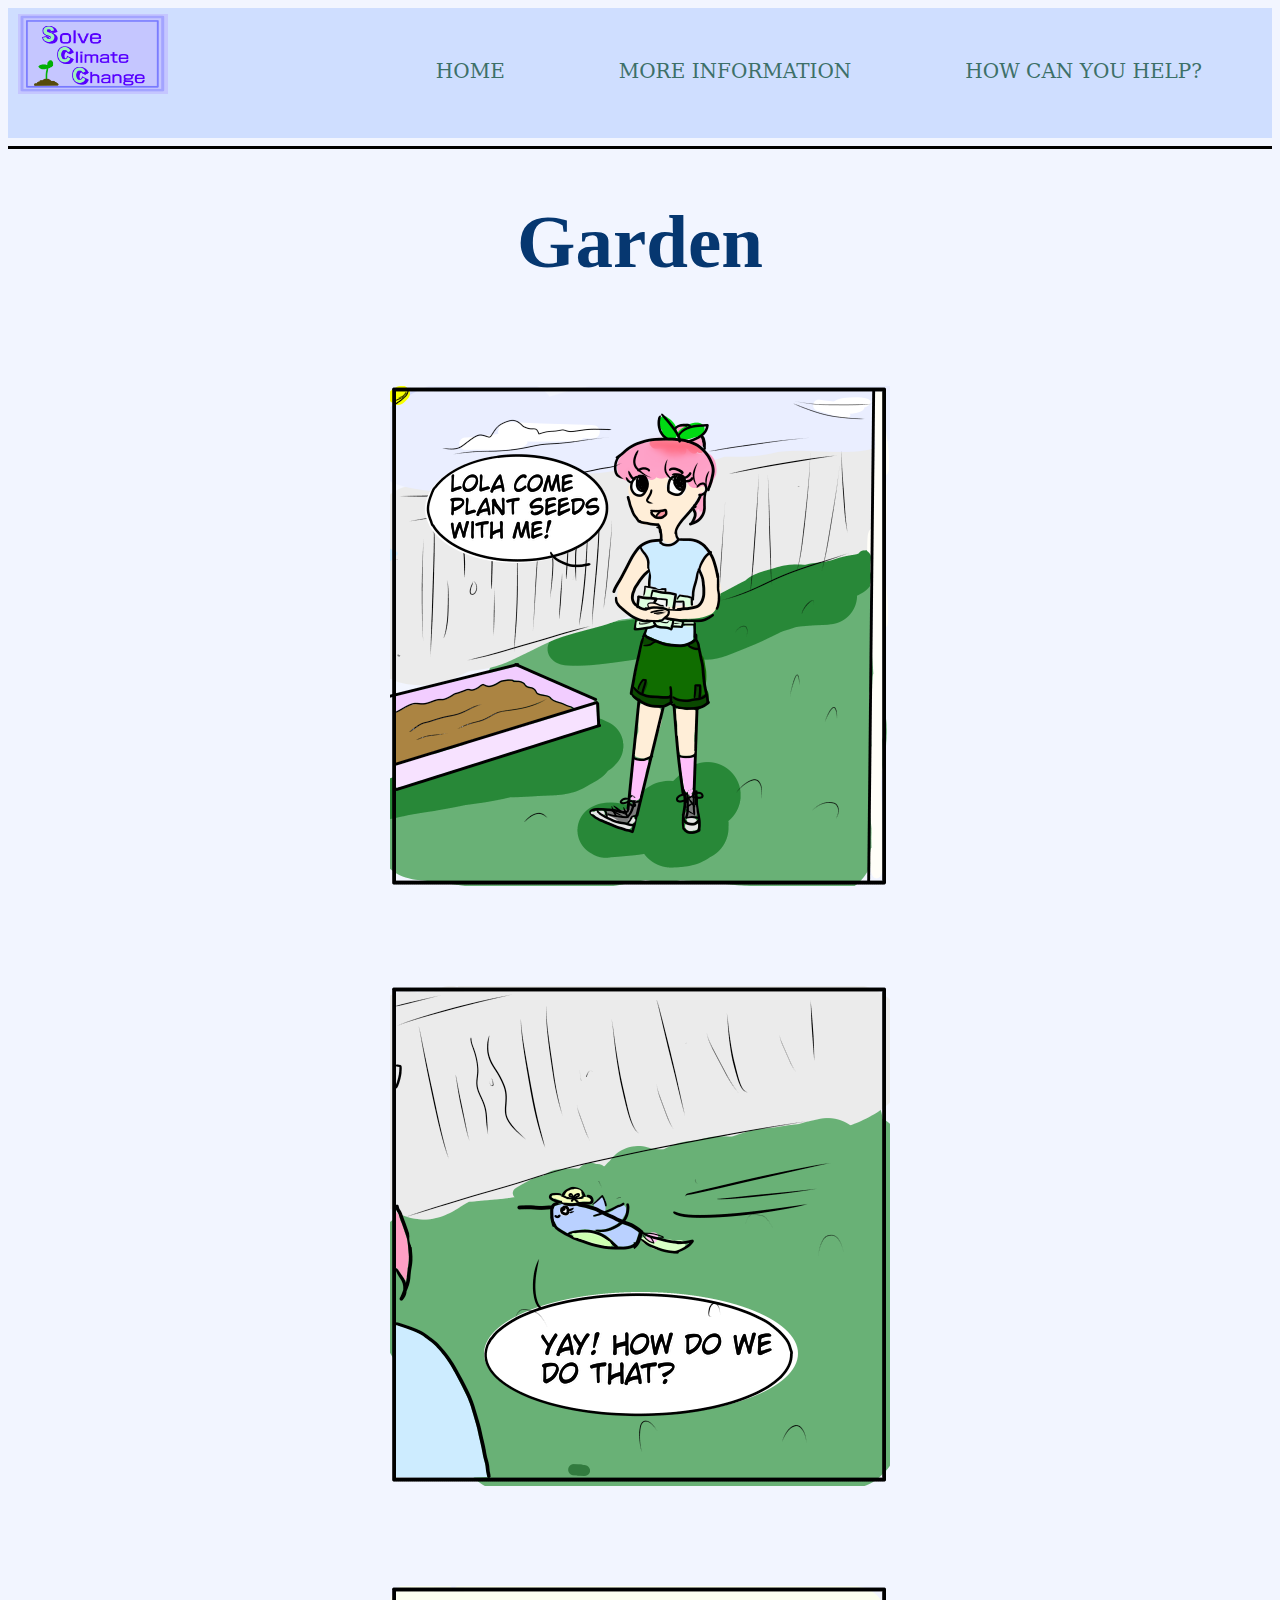
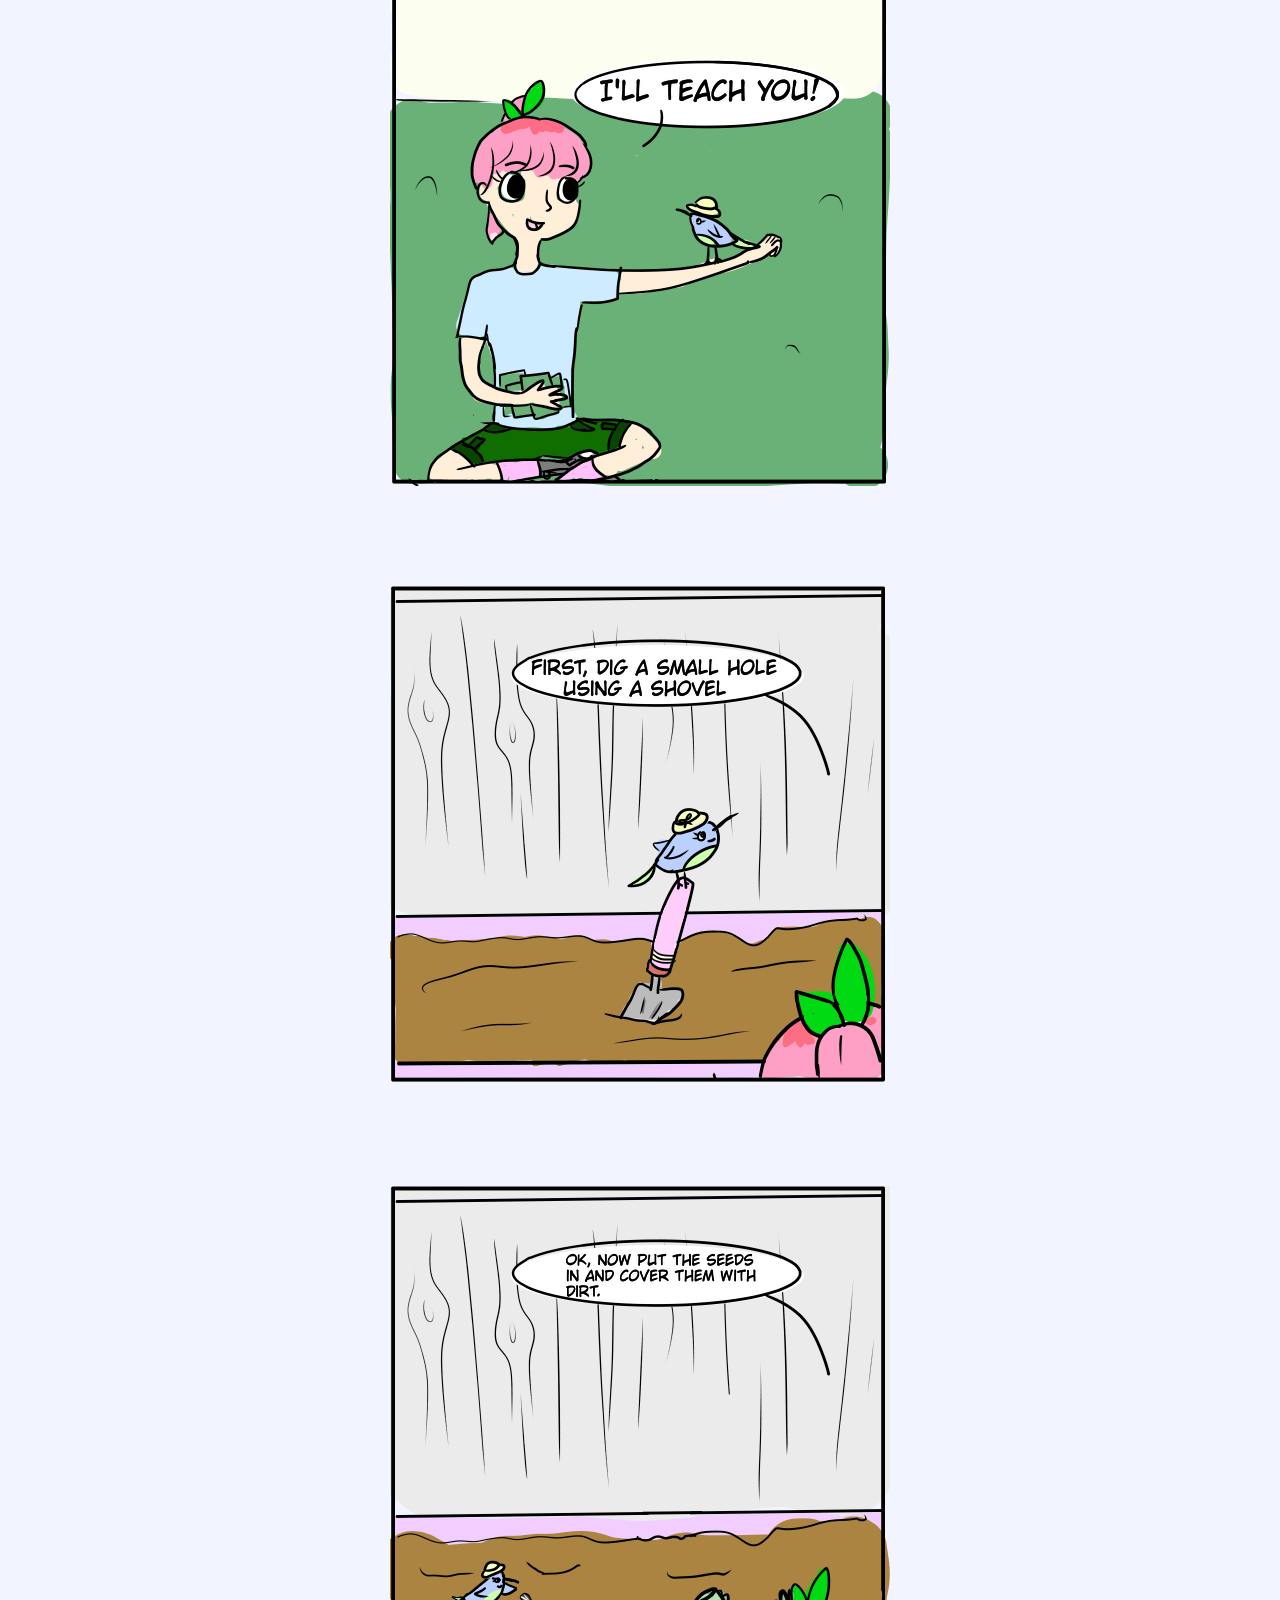
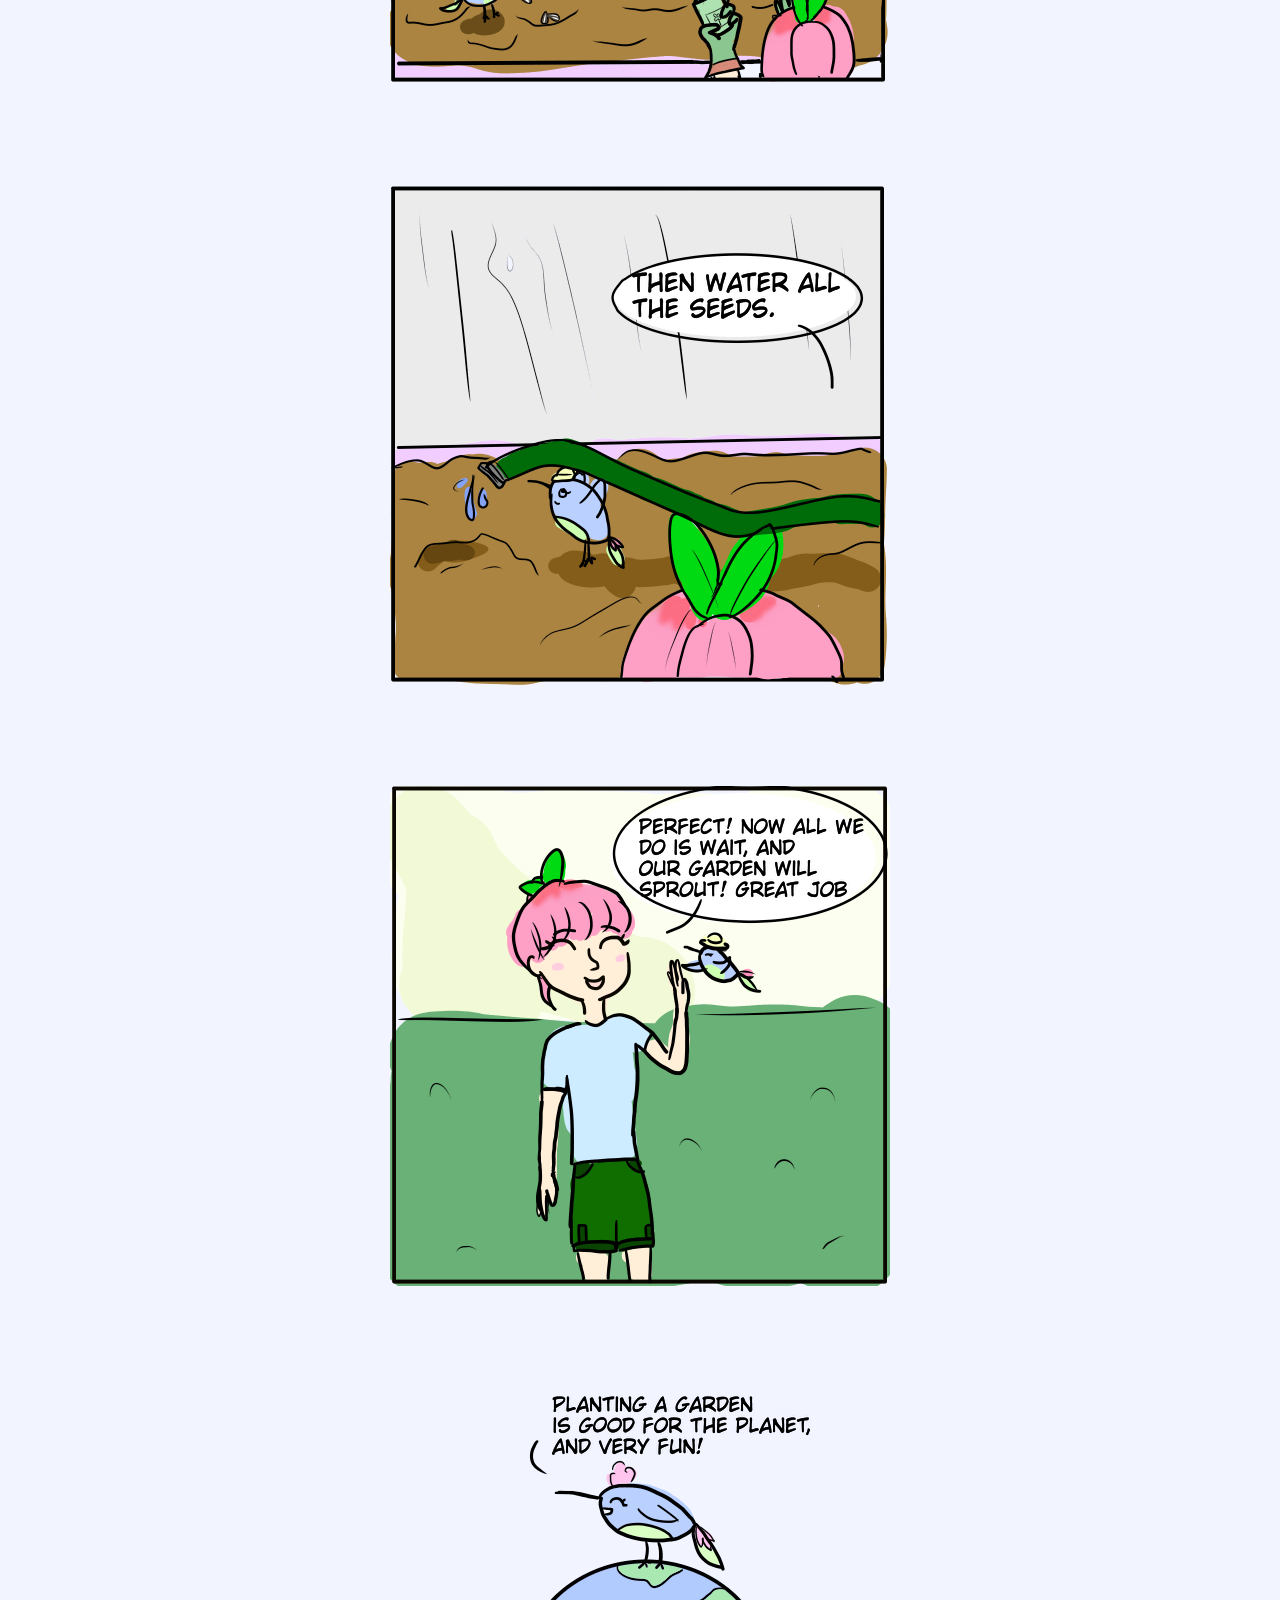
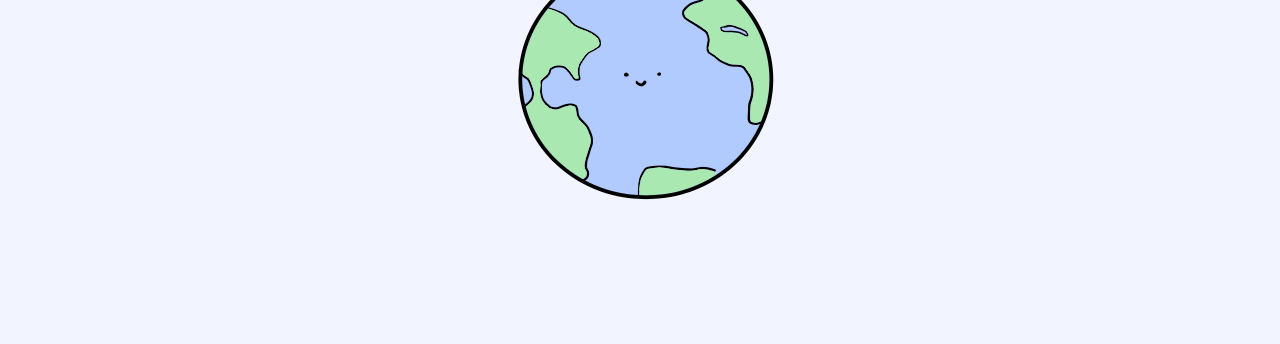
<file: Magic copy/Chapter2.html>
<!DOCTYPE html>
<html>
<head>
<title>Chapter2</title>
<link rel="stylesheet" type="text/css" href="Ch.css">
<style>
nav a:hover {
	font-weight:bold;
}
</style>
</head>
<body>
<header> 
	<div class="container">
		<img src=Images/Solve-Climate-Change-Logo.png alt=logo class=logo style=width:150px;height:80px;>
<nav>
	<ul>
		<li><a href=Homepage.html>HOME</a></li>
		<li><a href=Info.html>MORE INFORMATION</a></li>
		<li><a href=Help.html>HOW CAN YOU HELP?</a></li>
</nav>
	</div>
</header>
<hr size="3" color="black">

<h1>Garden</h1>

<img src=Comic/c2p1.png alt=peach class=art>
<img src=Comic/c2p2.png alt=peach class=art>
<img src=Comic/c2p3.png alt=peach class=art>
<img src=Comic/c2p4.png alt=peach class=art>
<img src=Comic/c2p5.png alt=peach class=art>
<img src=Comic/c2p6.png alt=peach class=art>
<img src=Comic/c2p7.png alt=peach class=art>
<img src=Comic/lastpic2.png alt=peach class=art>


</body>
</html>
</file>
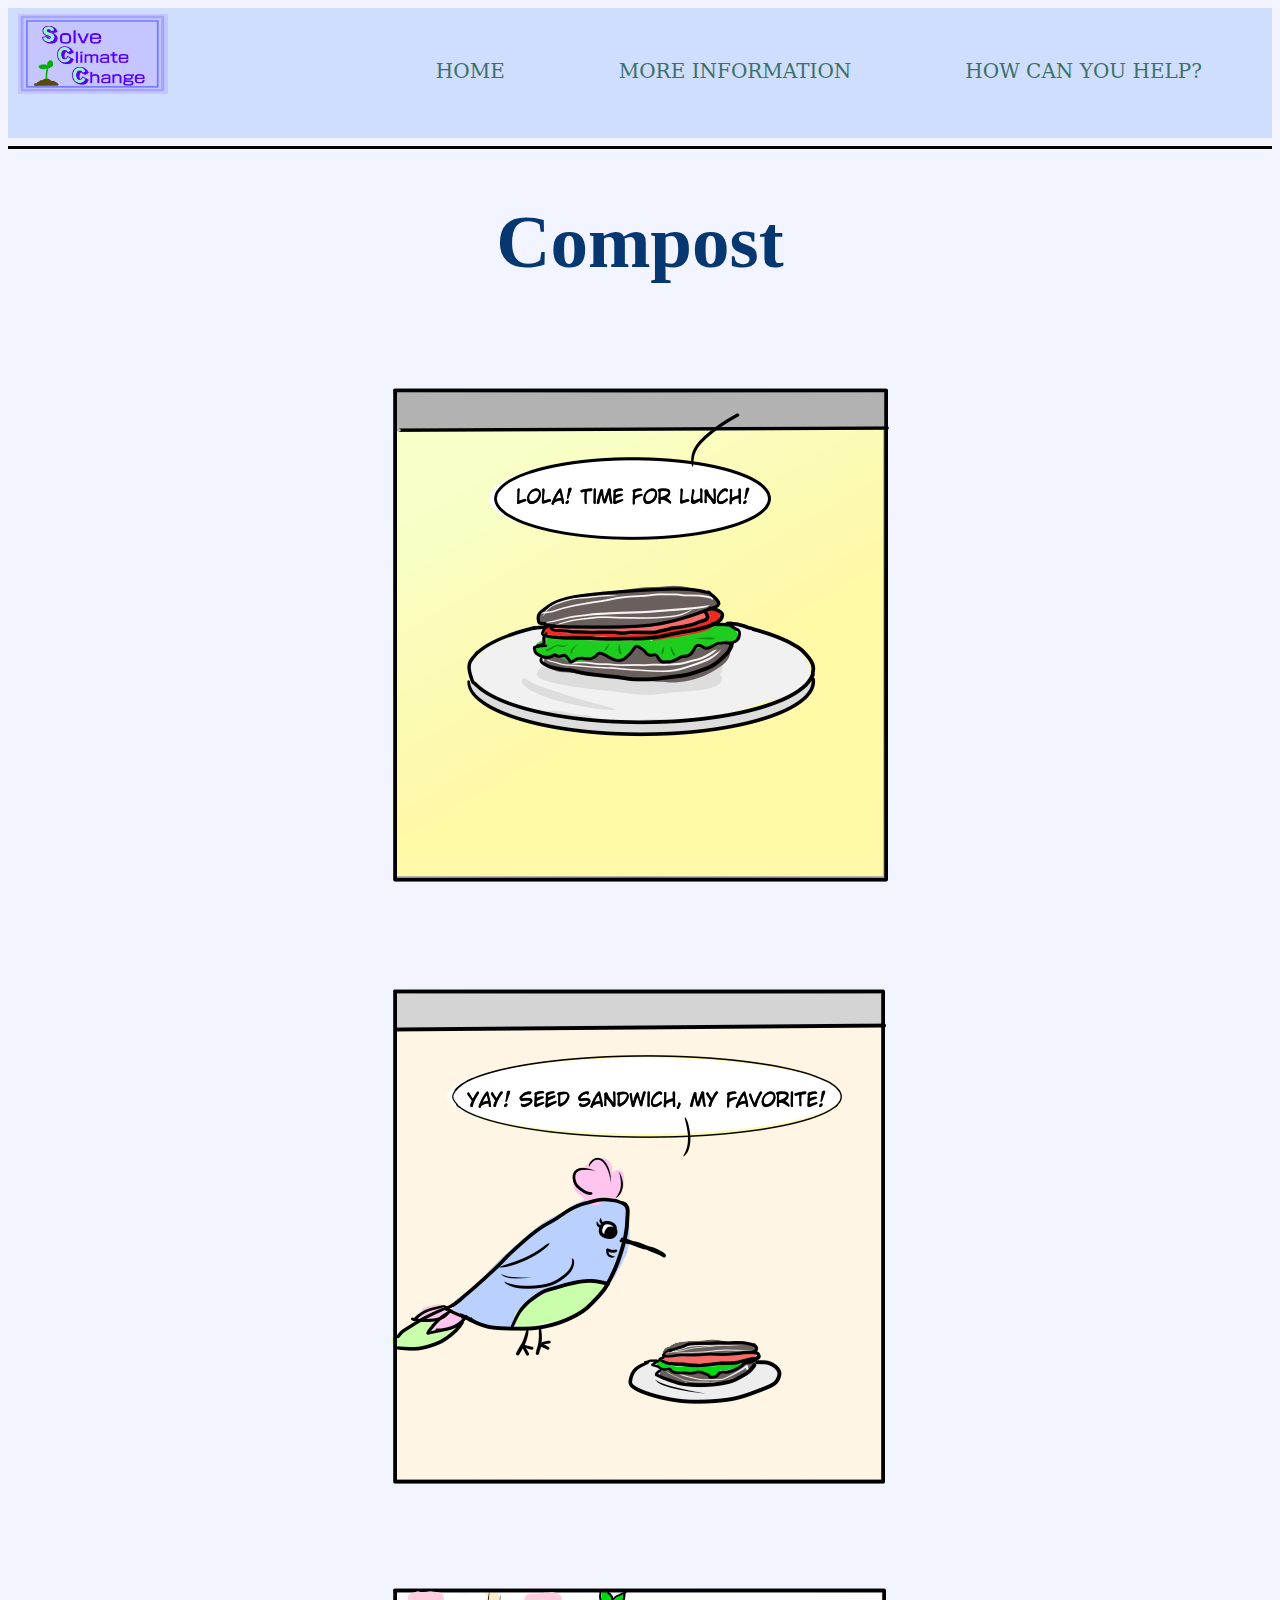
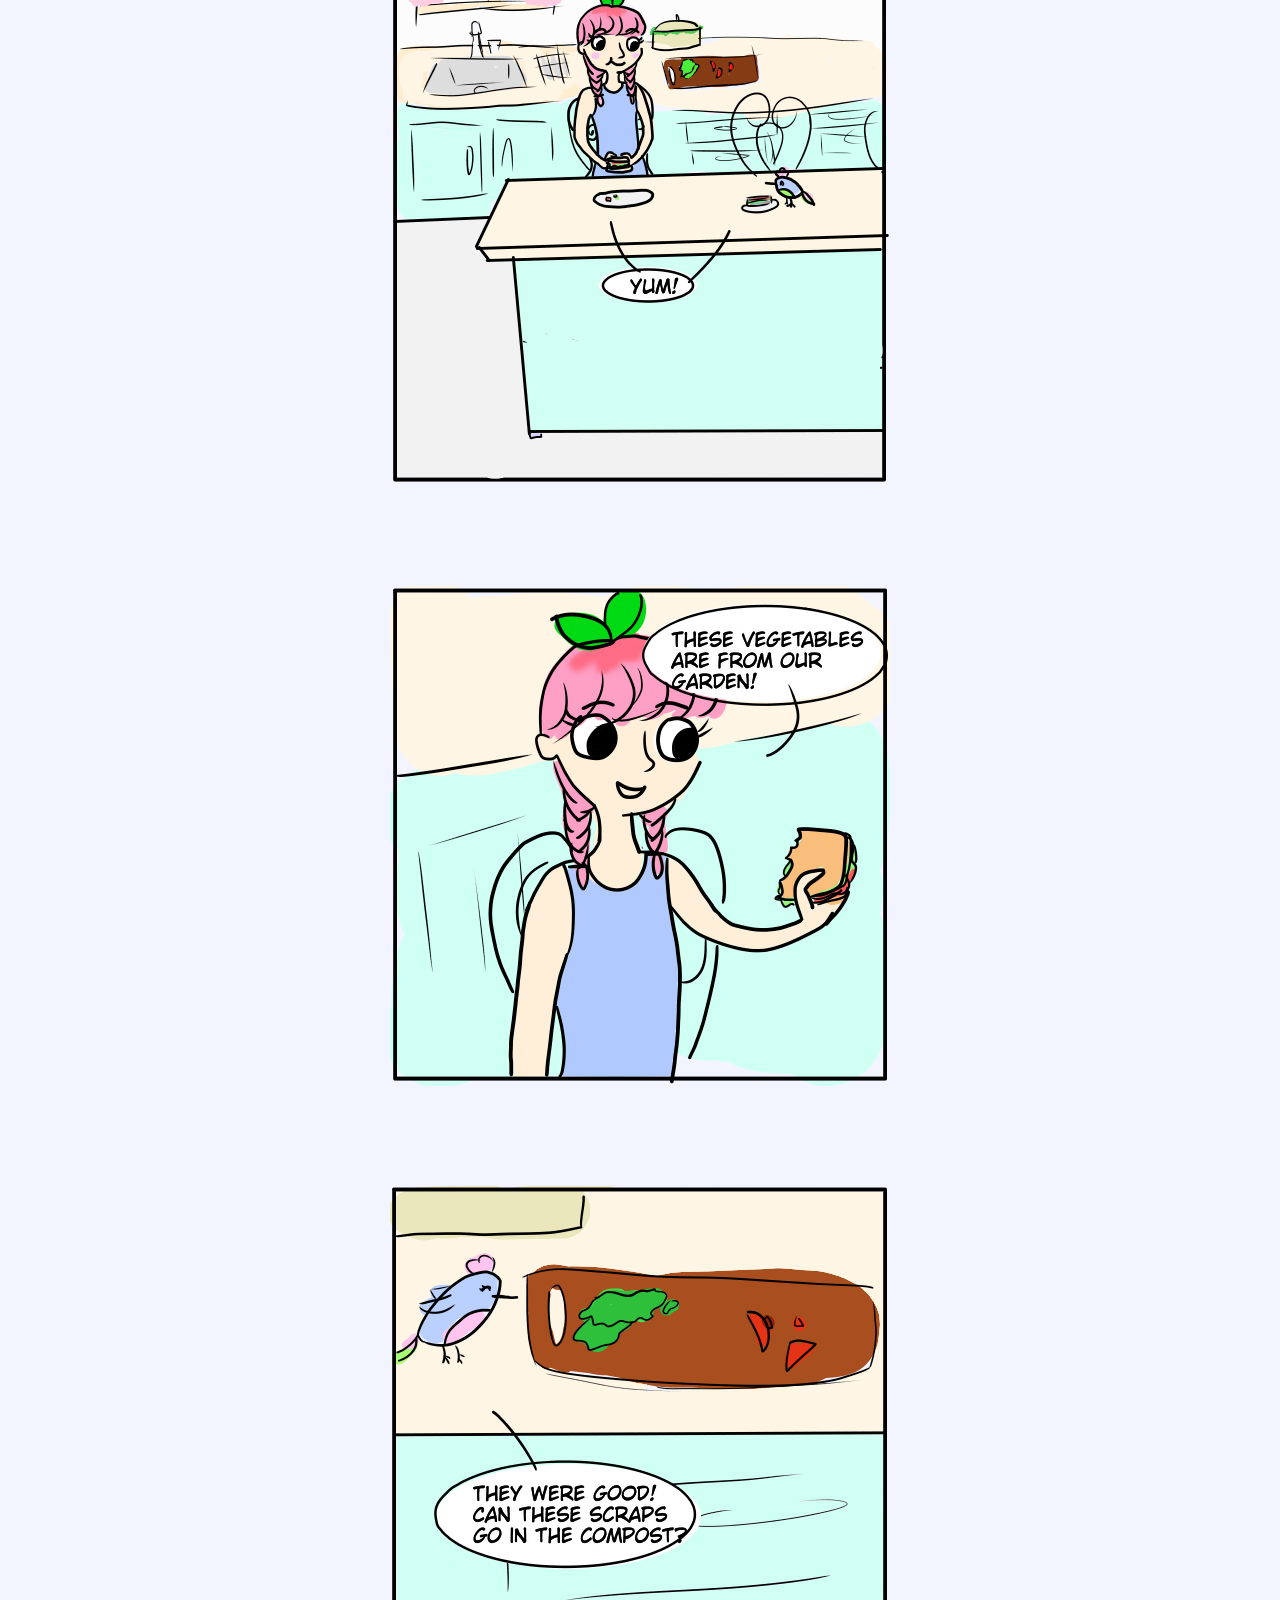
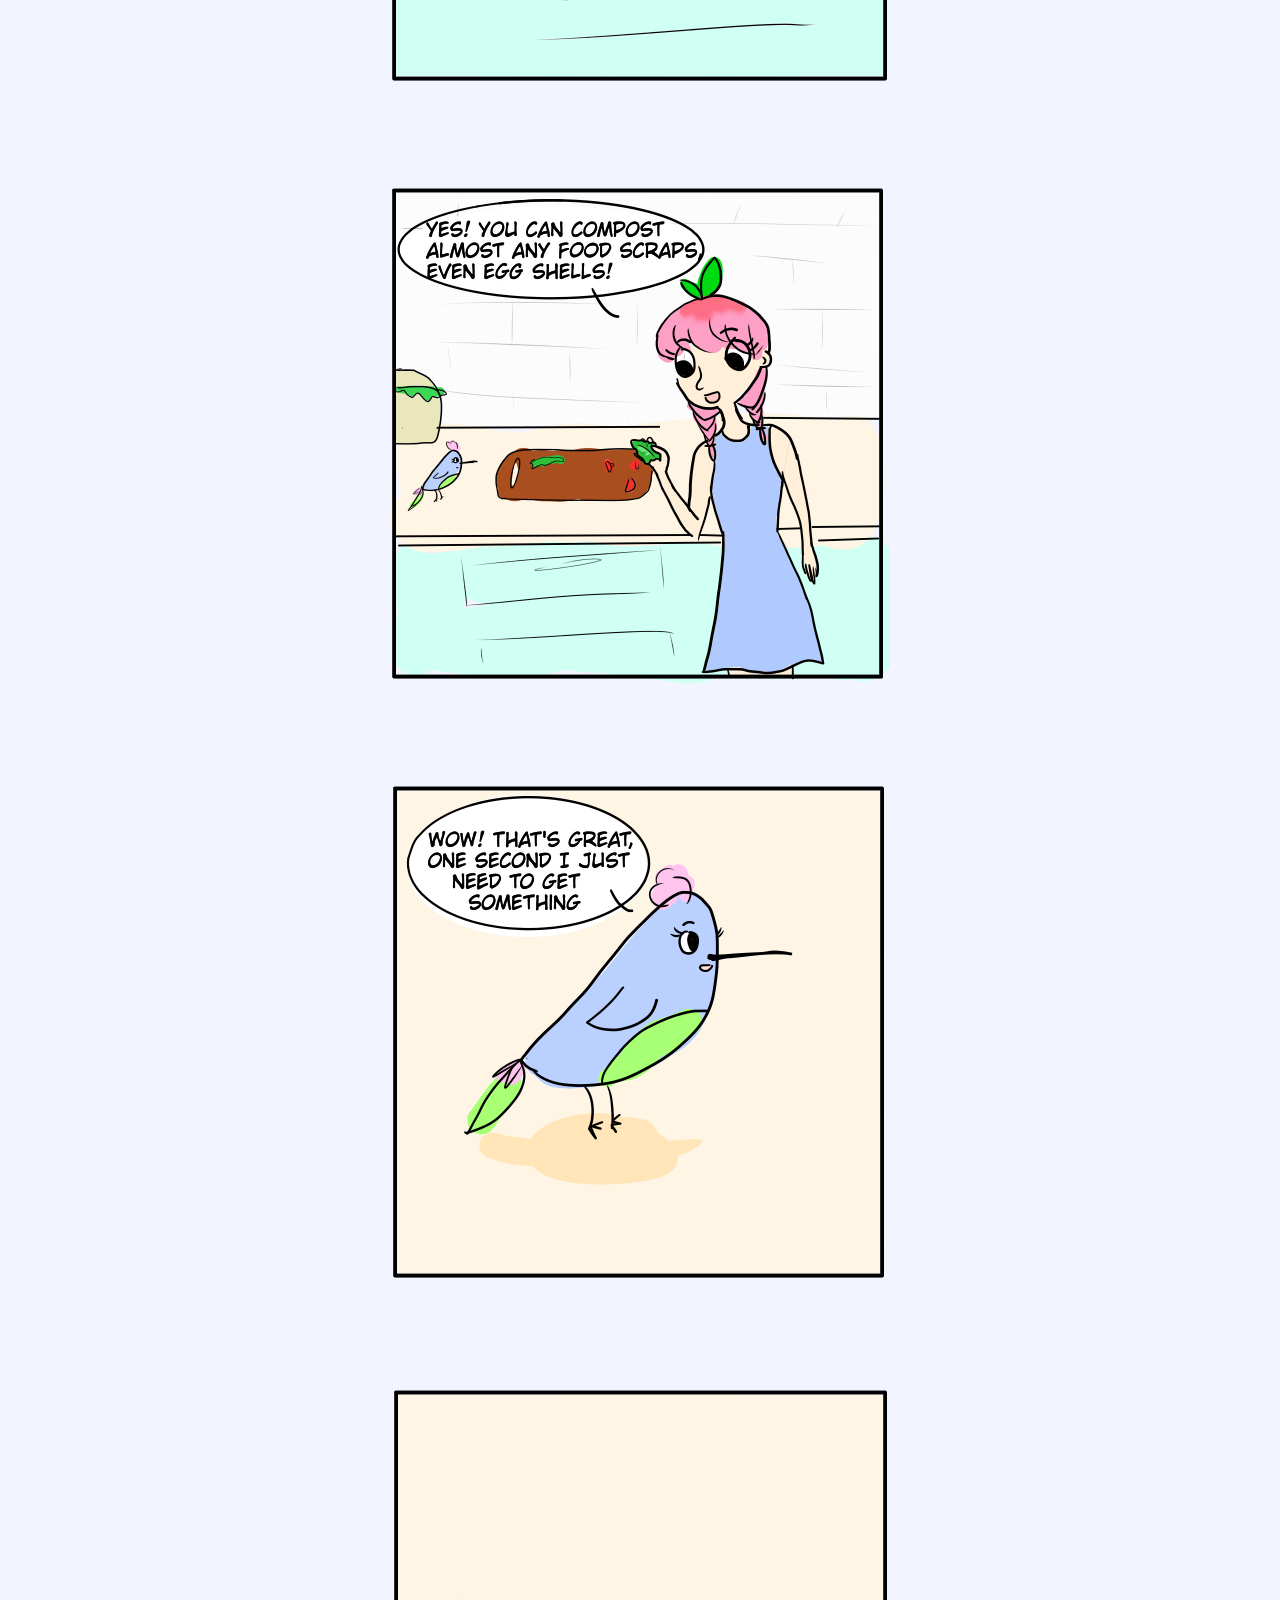
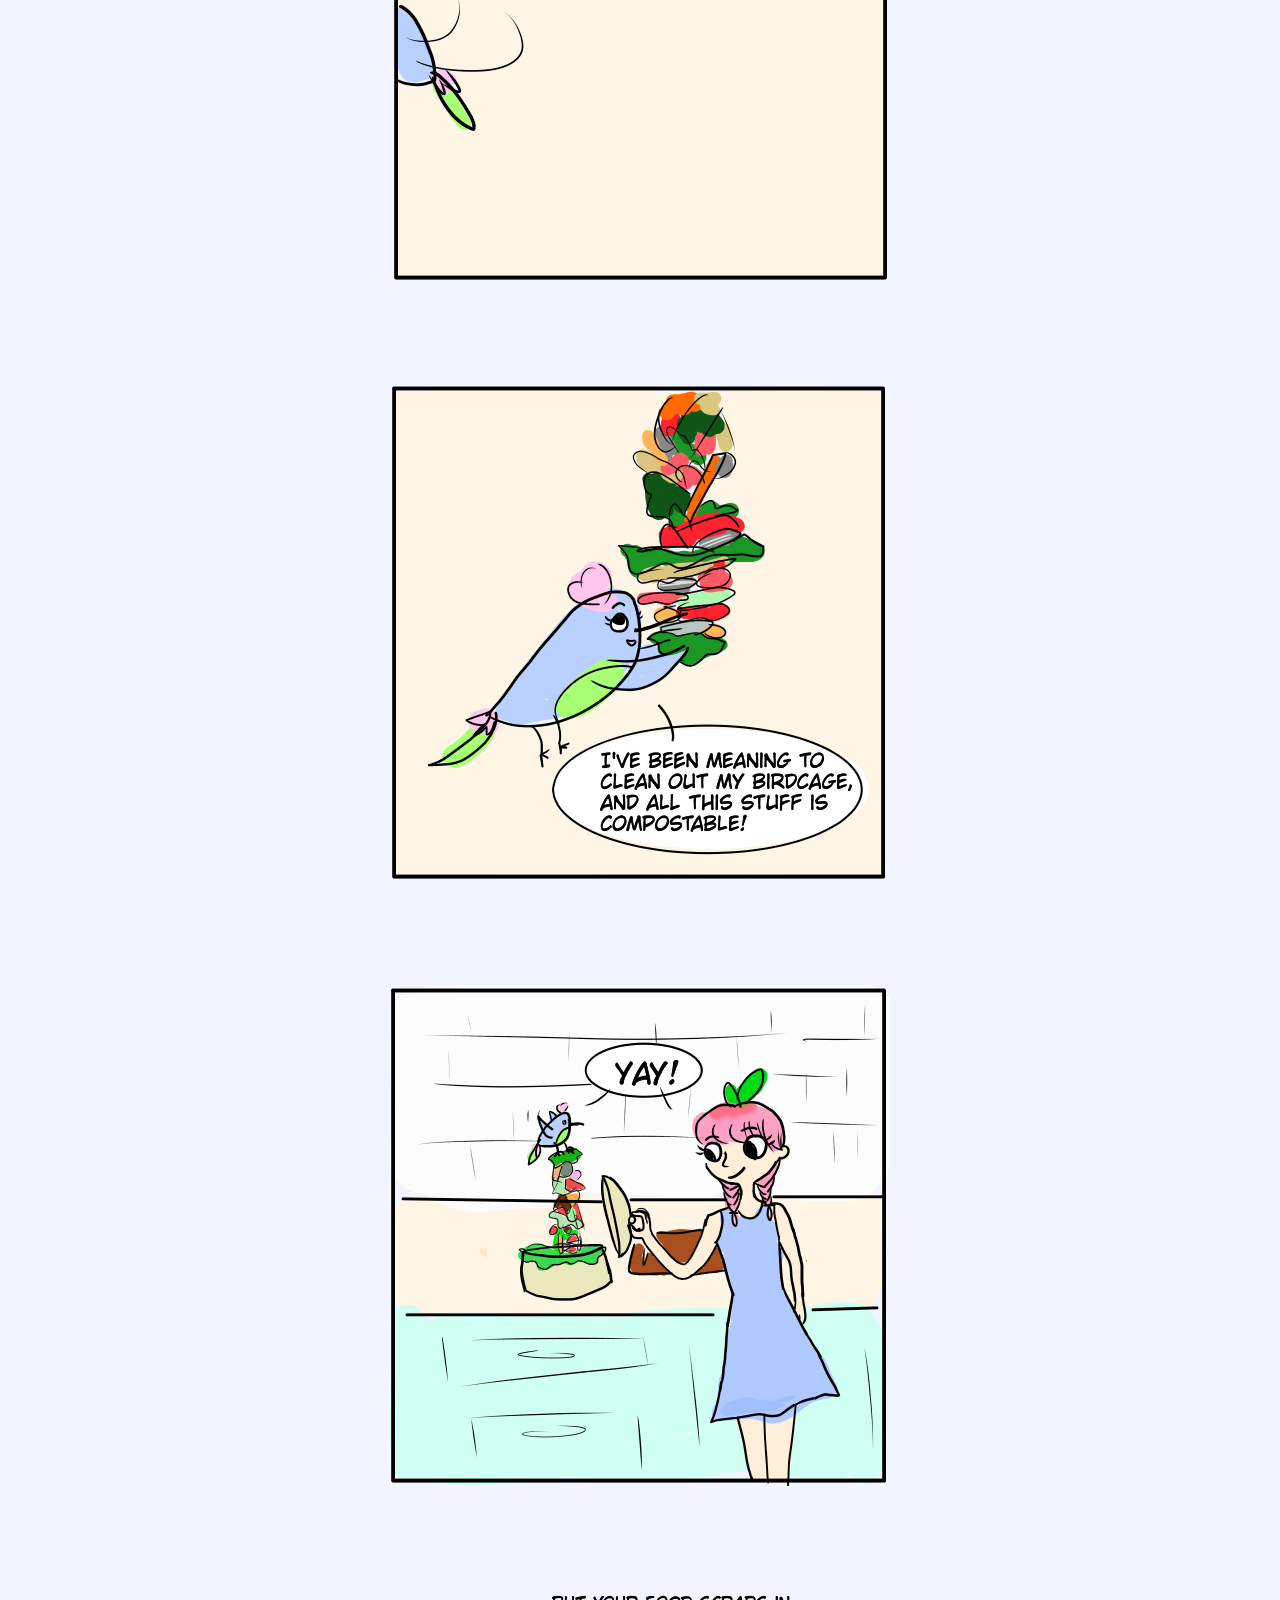
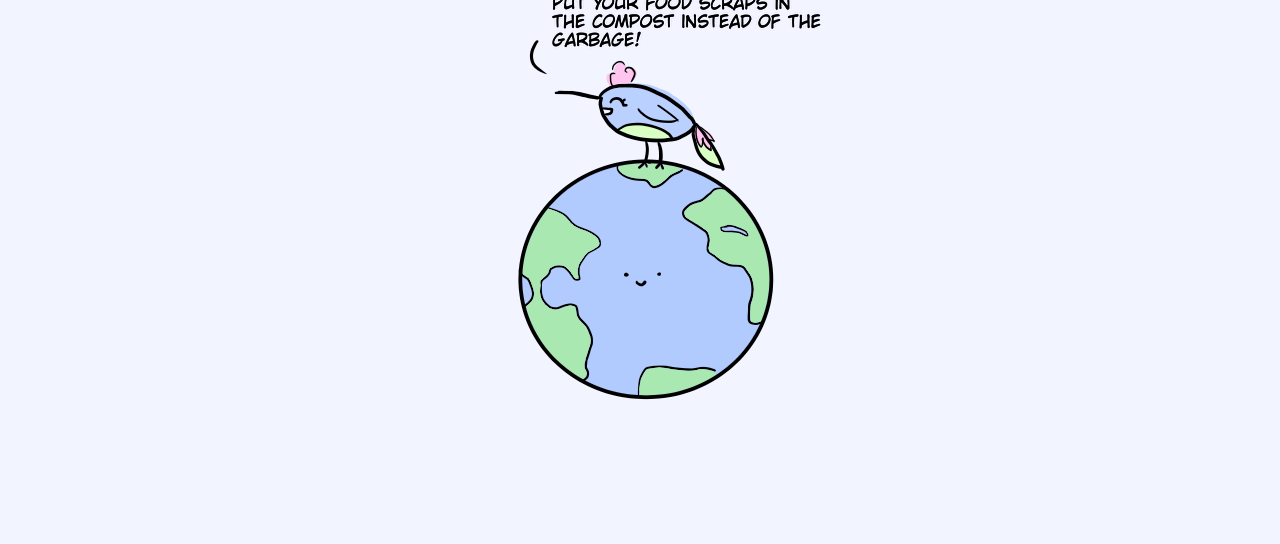
<file: Magic copy/Chapter3.html>
<!DOCTYPE html>
<html>
<head>
<title>Chapter3</title>
<link rel="stylesheet" type="text/css" href="Ch.css">
<style>
nav a:hover {
	font-weight:bold;
}
</style>
</head>
<body>
<header> 
	<div class="container">
		<img src=Images/Solve-Climate-Change-Logo.png alt=logo class=logo style=width:150px;height:80px;>
<nav>
	<ul>
		<li><a href=Homepage.html>HOME</a></li>
		<li><a href=Info.html>MORE INFORMATION</a></li>
		<li><a href=Help.html>HOW CAN YOU HELP?</a></li>
</nav>
	</div>
</header>
<hr size="3" color="black">

<h1>Compost</h1>

<img src=Comic/c3p1.png alt=peach class=art>
<img src=Comic/c3p2.png alt=peach class=art>
<img src=Comic/c3p3.png alt=peach class=art>
<img src=Comic/c3p4.png alt=peach class=art>
<img src=Comic/c3p5.png alt=peach class=art>
<img src=Comic/c3p6.png alt=peach class=art>
<img src=Comic/c3p7.png alt=peach class=art>
<img src=Comic/c3p8.png alt=peach class=art>
<img src=Comic/c3p9.png alt=peach class=art>
<img src=Comic/c3p10.png alt=peach class=art>
<img src=Comic/lastpic3.png alt=peach class=art>


</body>
</html>
</file>
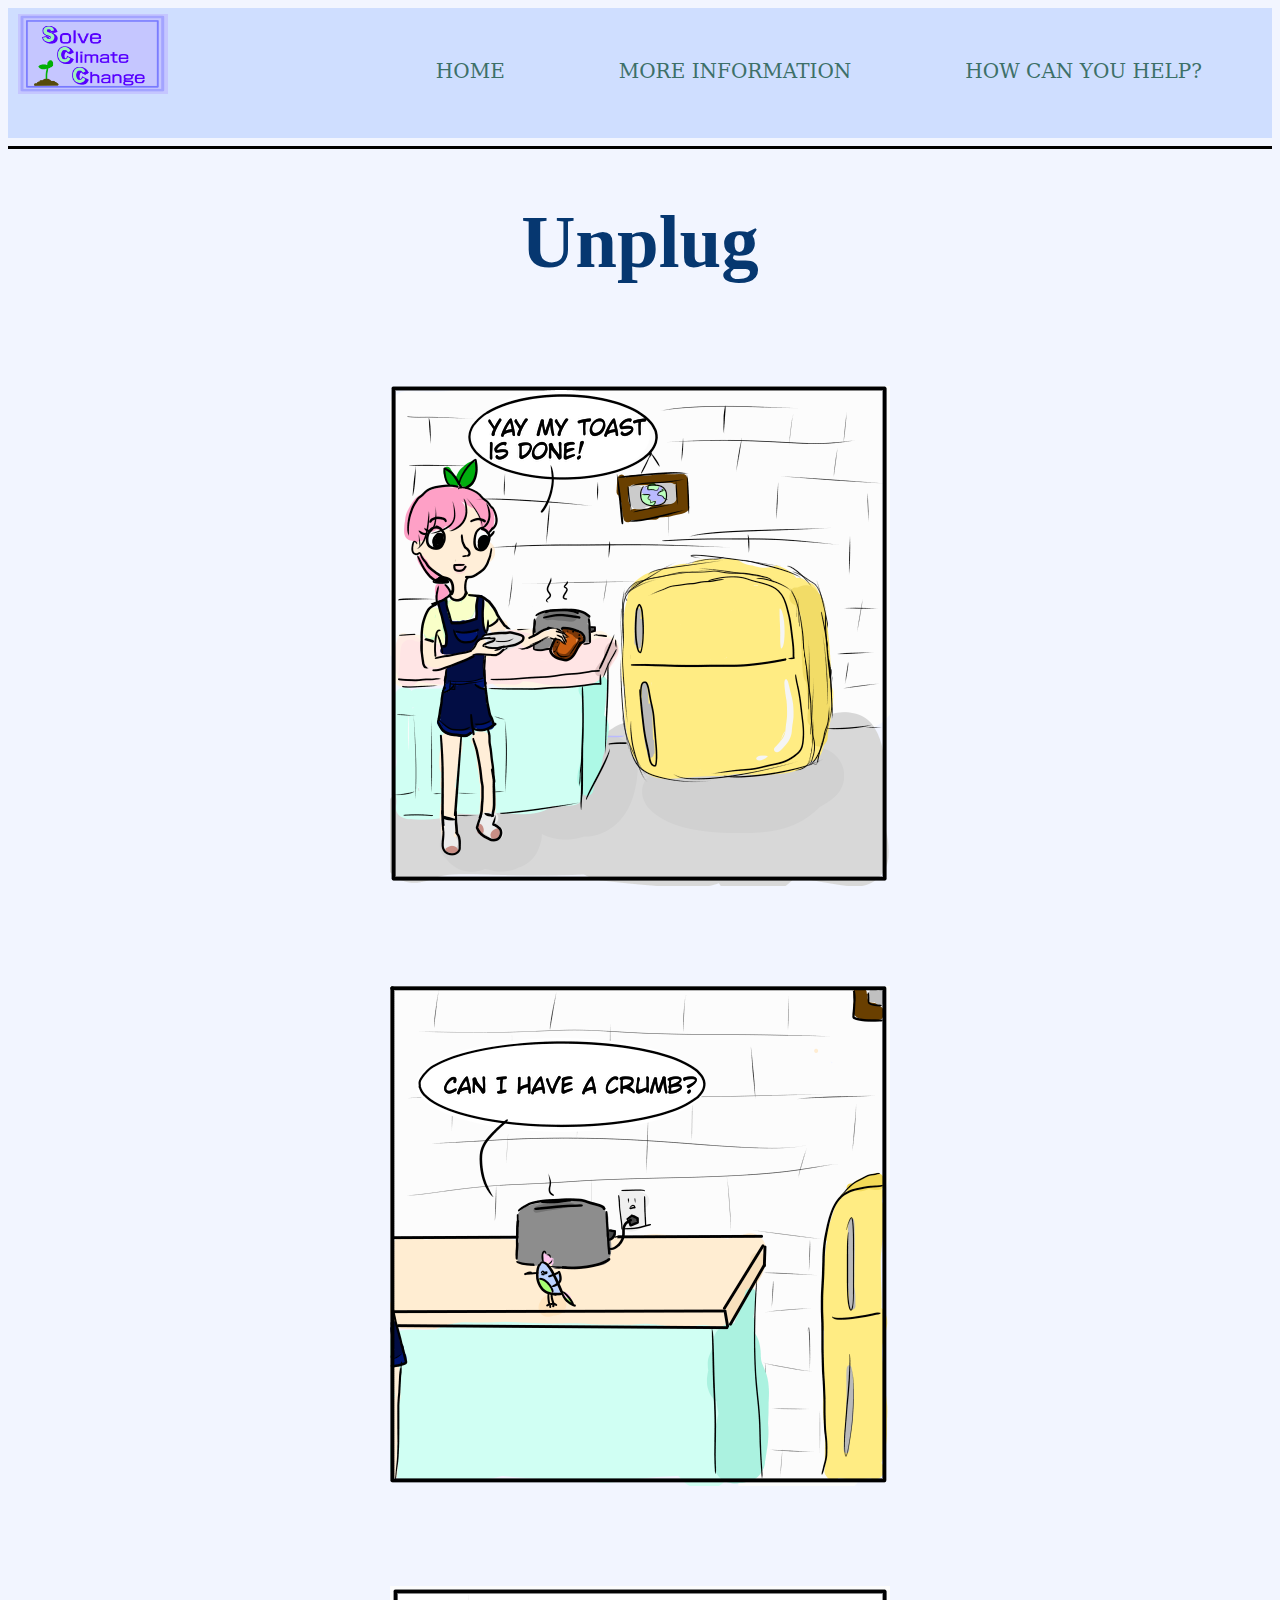
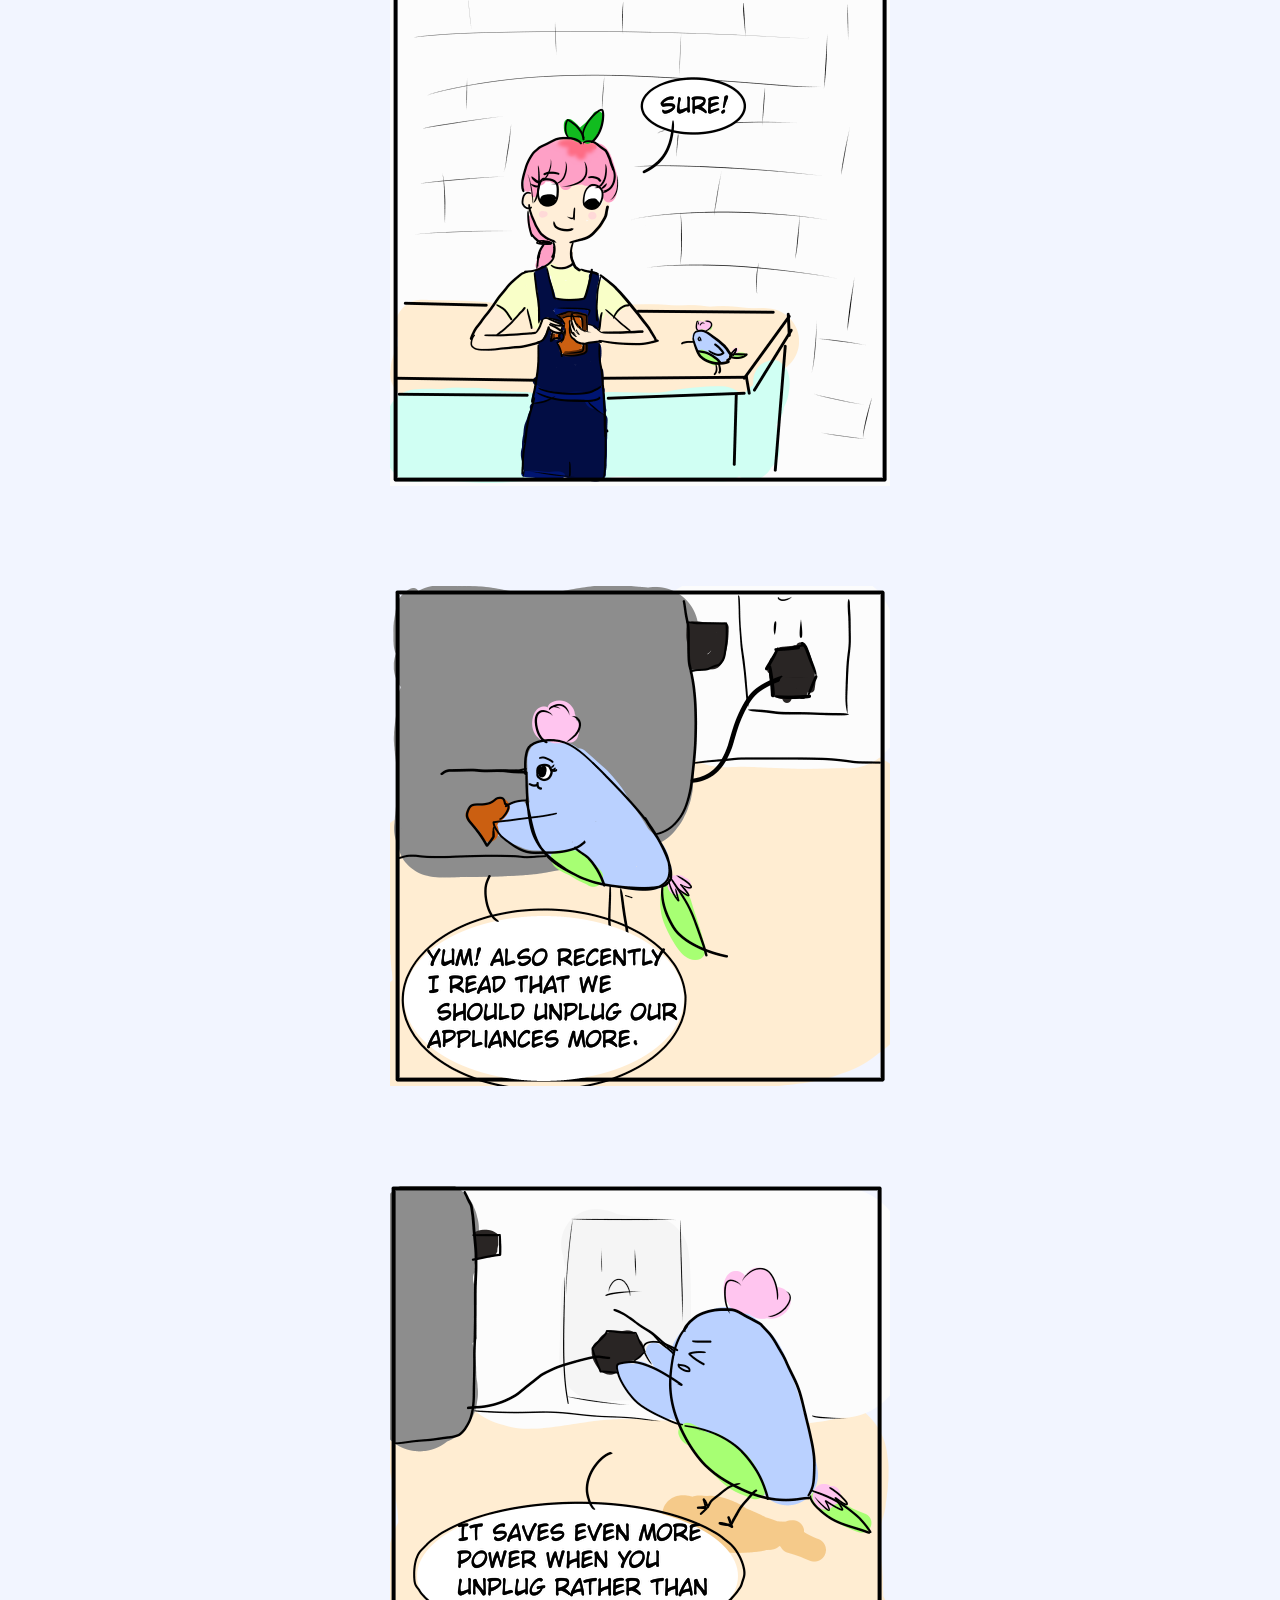
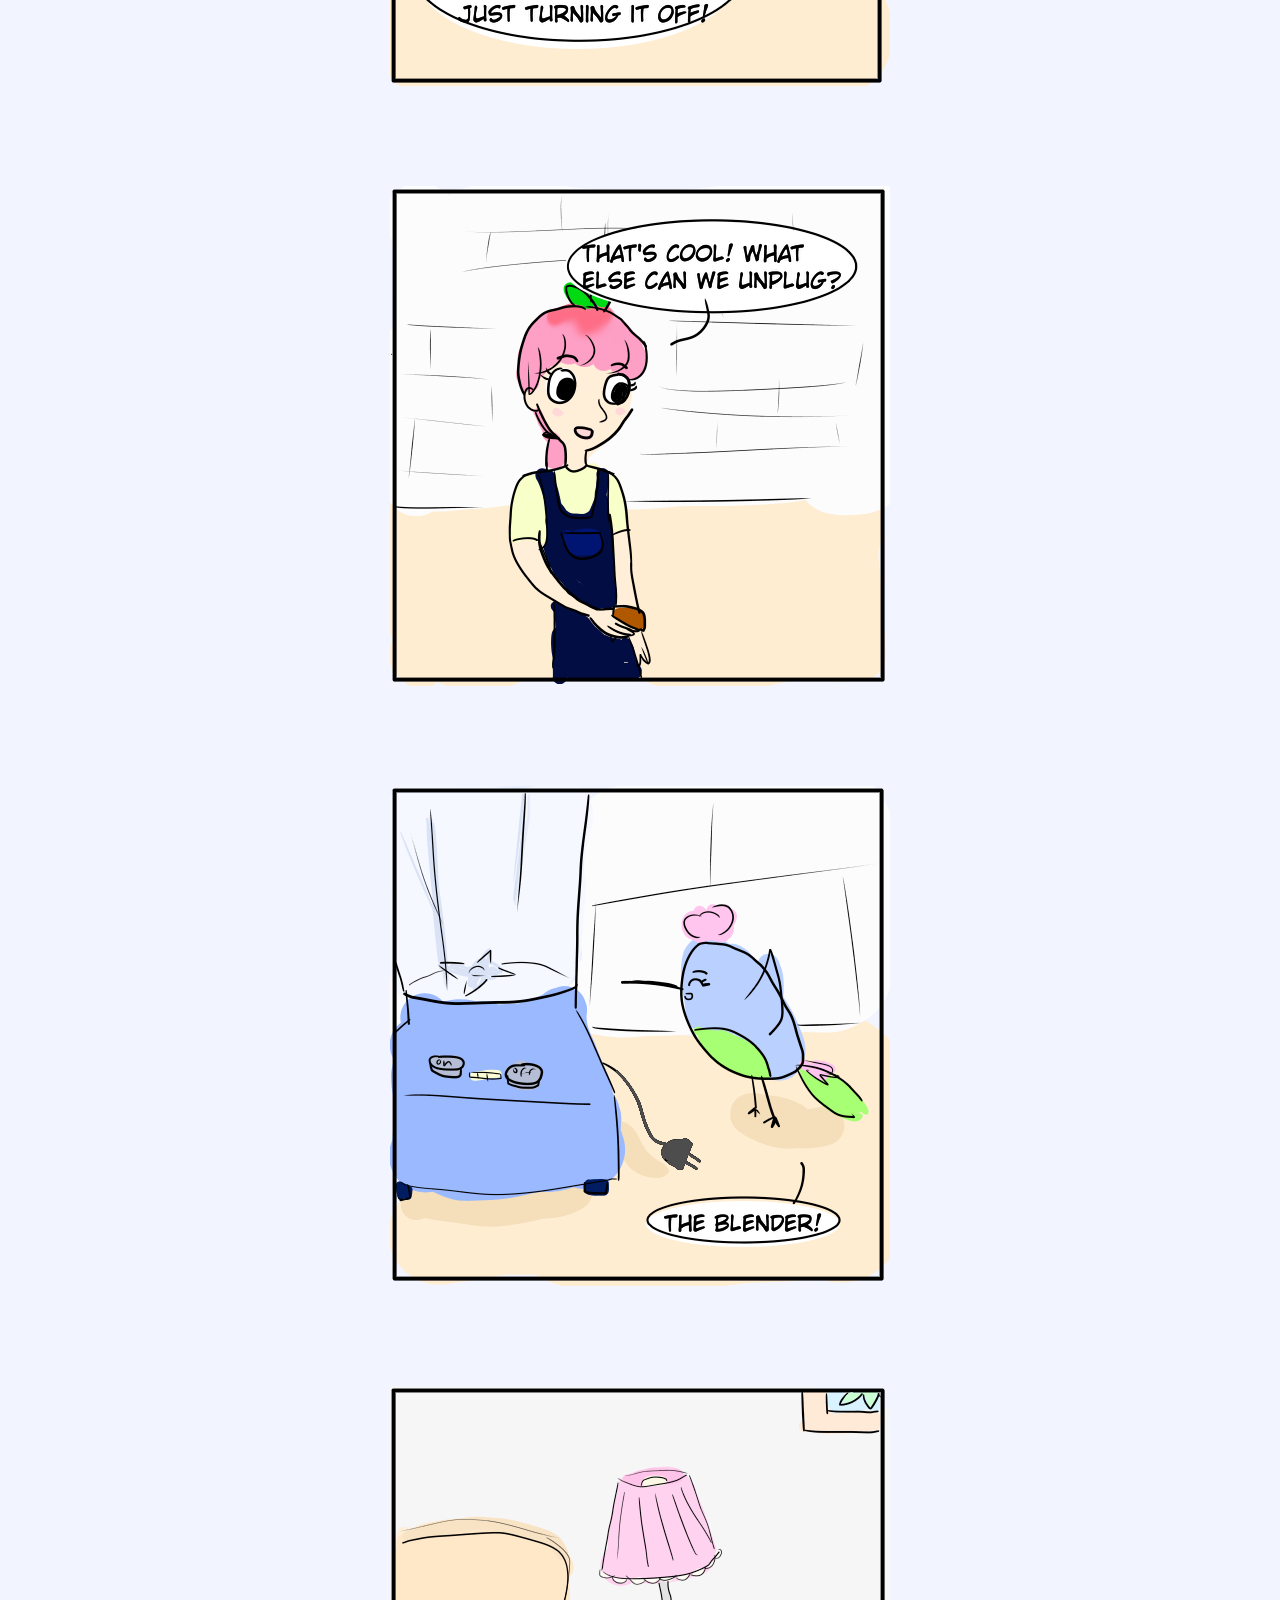
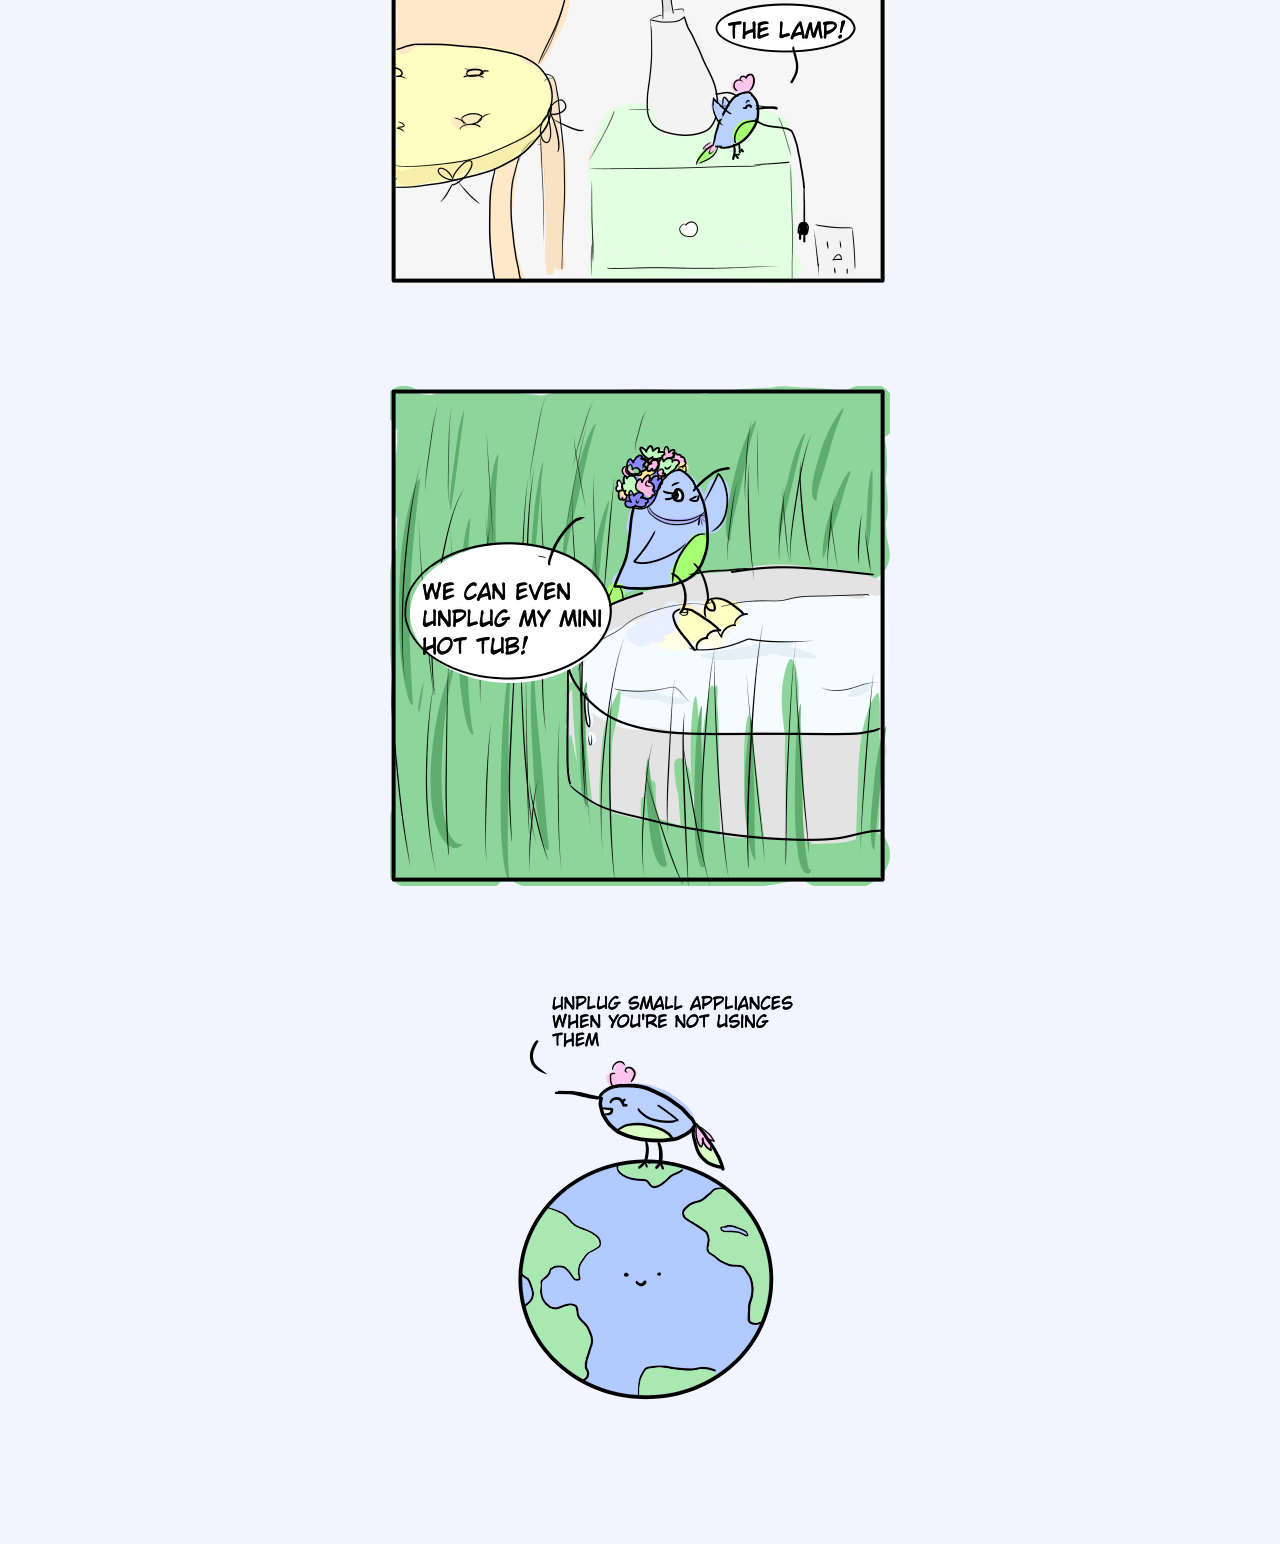
<file: Magic copy/Chapter4 .html>
<!DOCTYPE html>
<html>
<head>
<title>Chapter4</title>
<link rel="stylesheet" type="text/css" href="Ch.css">
<style>
nav a:hover {
	font-weight:bold;
}
</style>
</head>
<body>
<header> 
	<div class="container">
		<img src=Images/Solve-Climate-Change-Logo.png alt=logo class=logo style=width:150px;height:80px;>
<nav>
	<ul>
		<li><a href=Homepage.html>HOME</a></li>
		<li><a href=Info.html>MORE INFORMATION</a></li>
		<li><a href=Help.html>HOW CAN YOU HELP?</a></li>
</nav>
	</div>
</header>
<hr size="3" color="black">

<h1>Unplug</h1>

<img src=Comic/c4p1.png alt=peach class=art>
<img src=Comic/c4p2.png alt=peach class=art>
<img src=Comic/c4p3.png alt=peach class=art>
<img src=Comic/c4p4.png alt=peach class=art>
<img src=Comic/c4p5.png alt=peach class=art>
<img src=Comic/c4p6.png alt=peach class=art>
<img src=Comic/c4p7.png alt=peach class=art>
<img src=Comic/c4p8.png alt=peach class=art>
<img src=Comic/c4p9.png alt=peach class=art>
<img src=Comic/lastpic4.png alt=peach class=art>


</body>
</html>
</file>
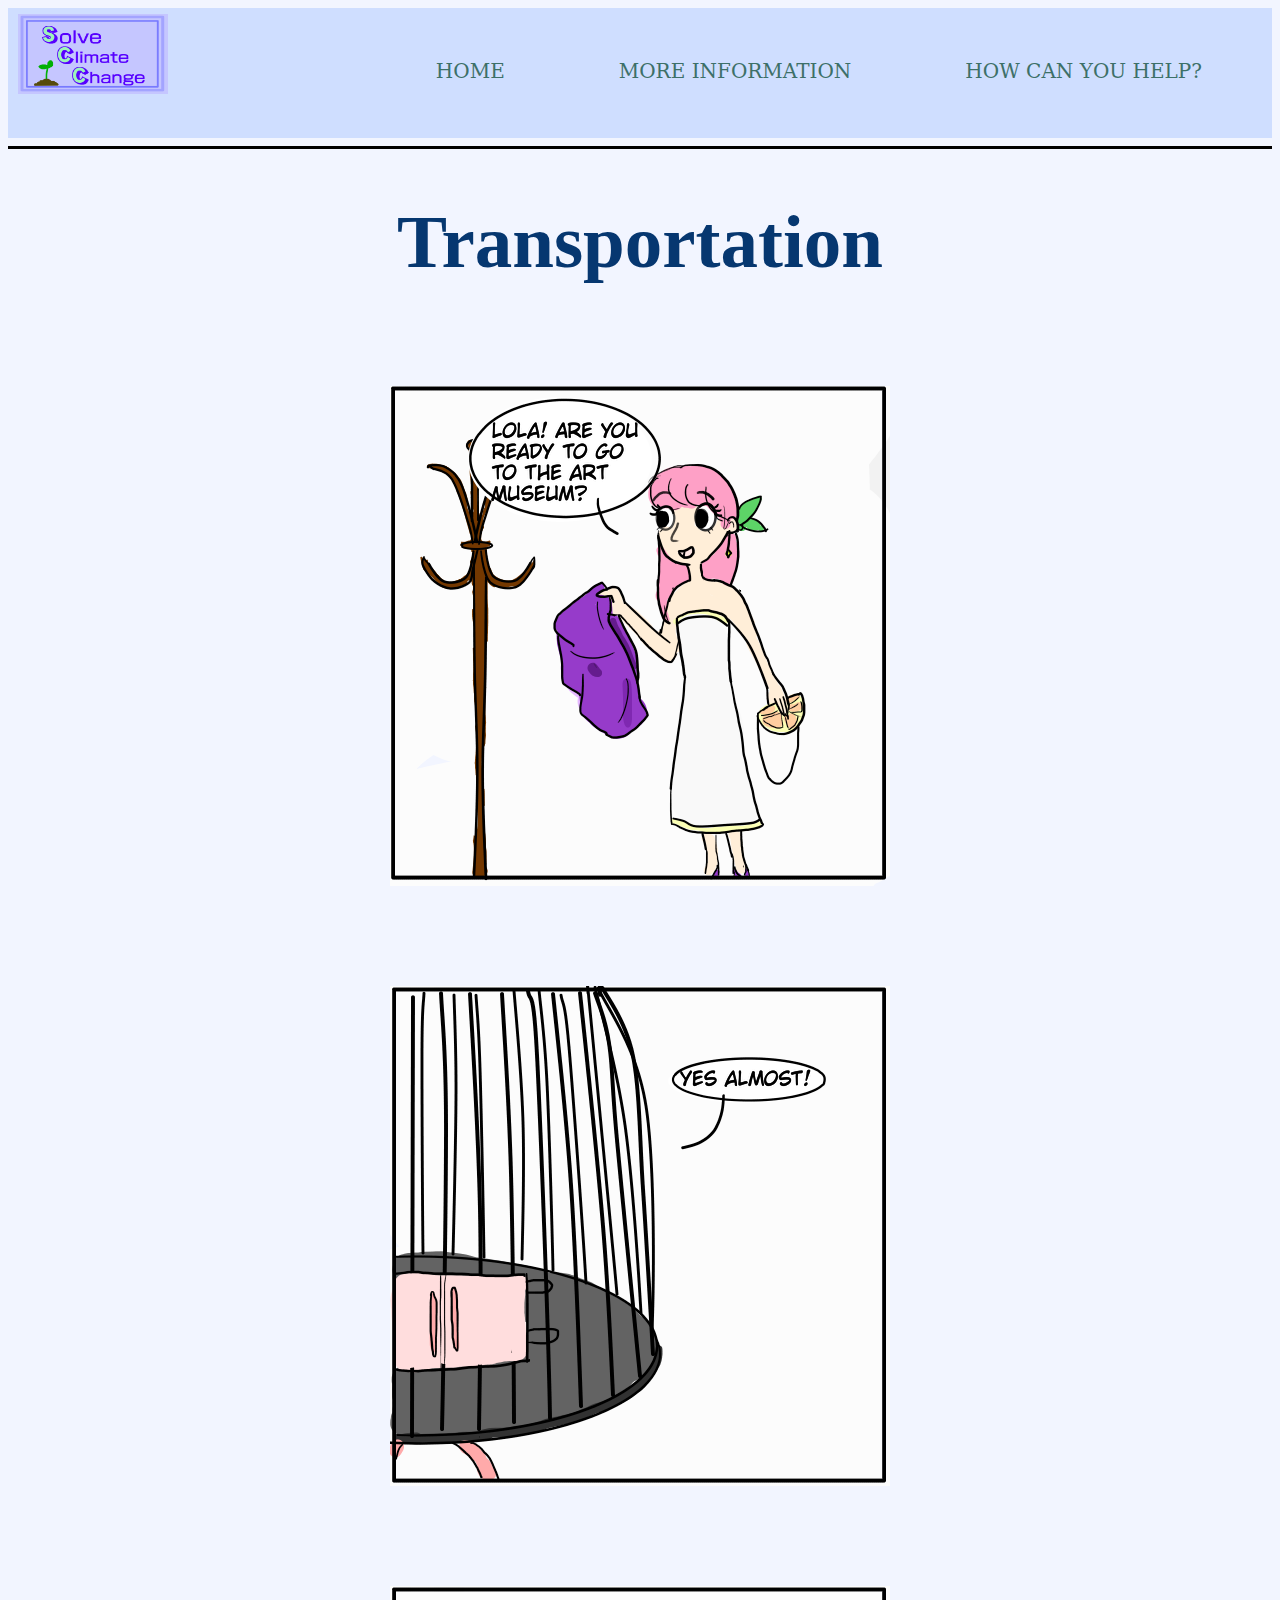
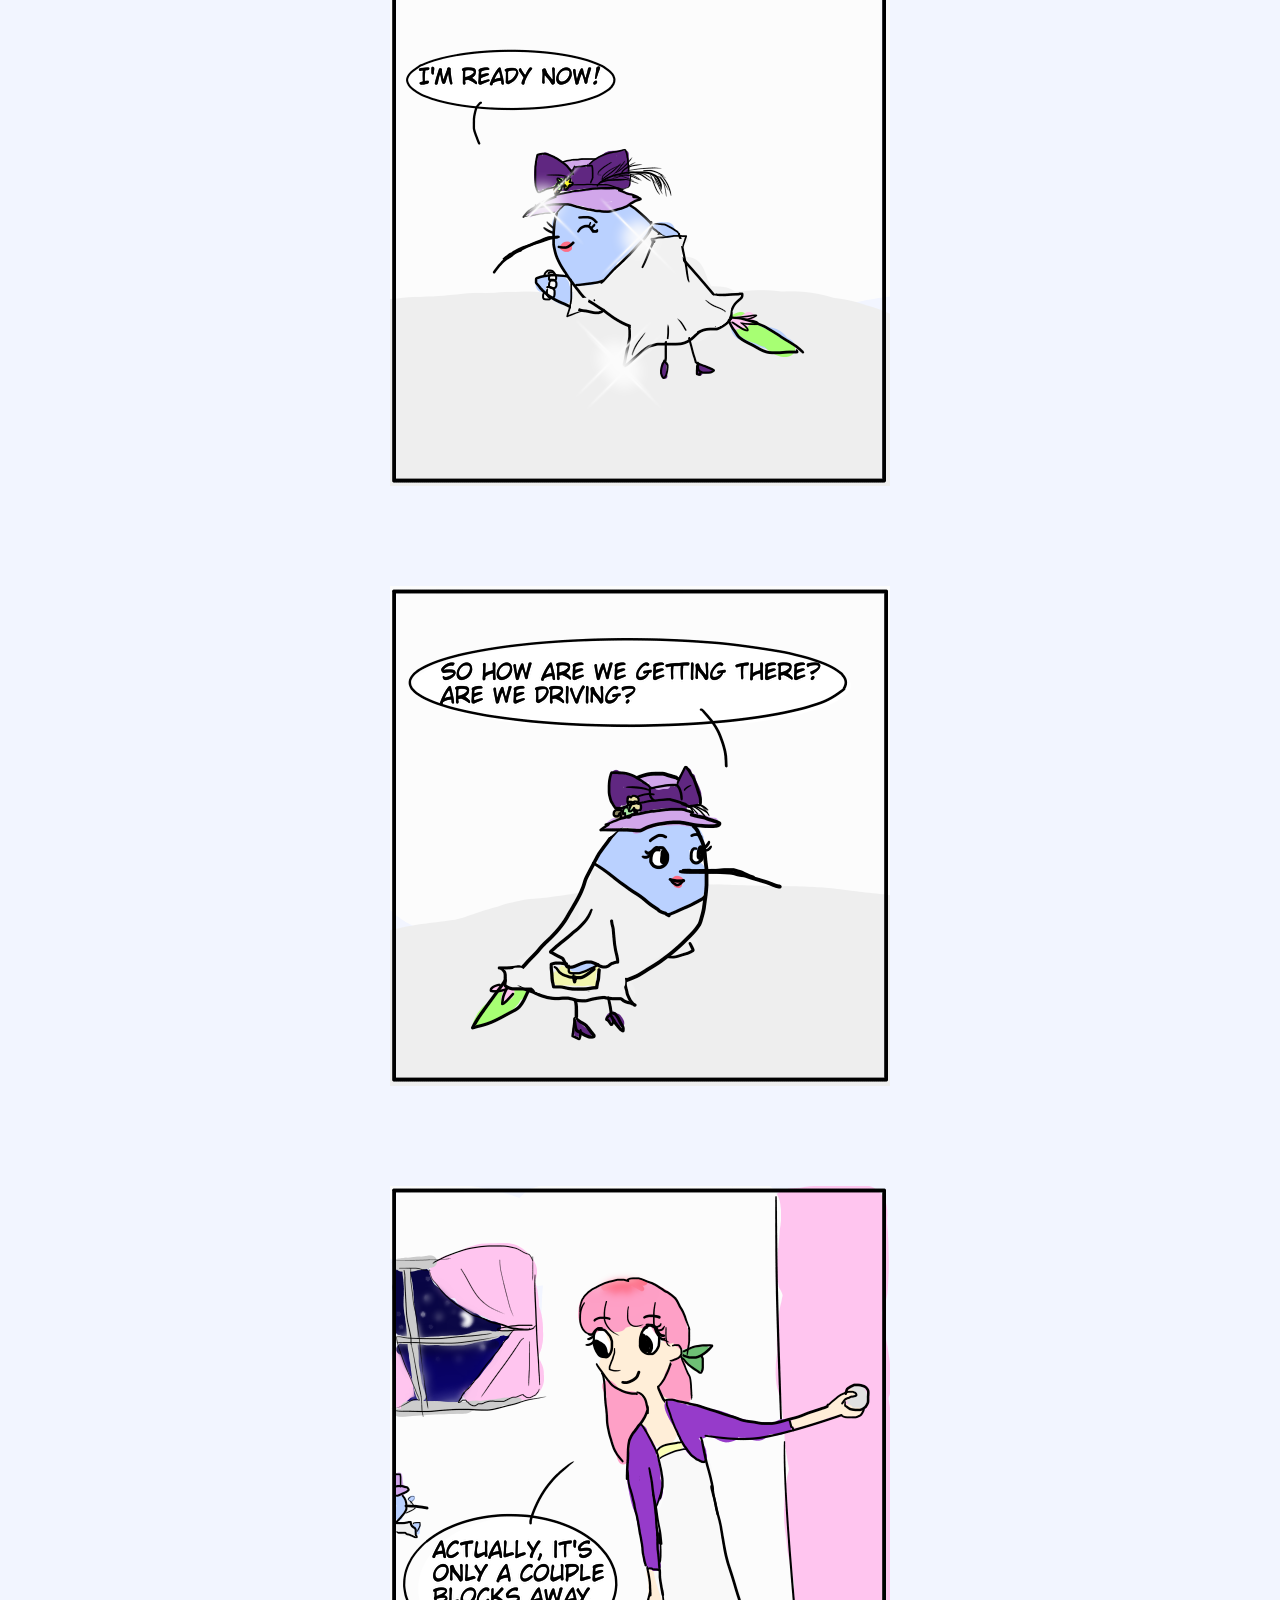
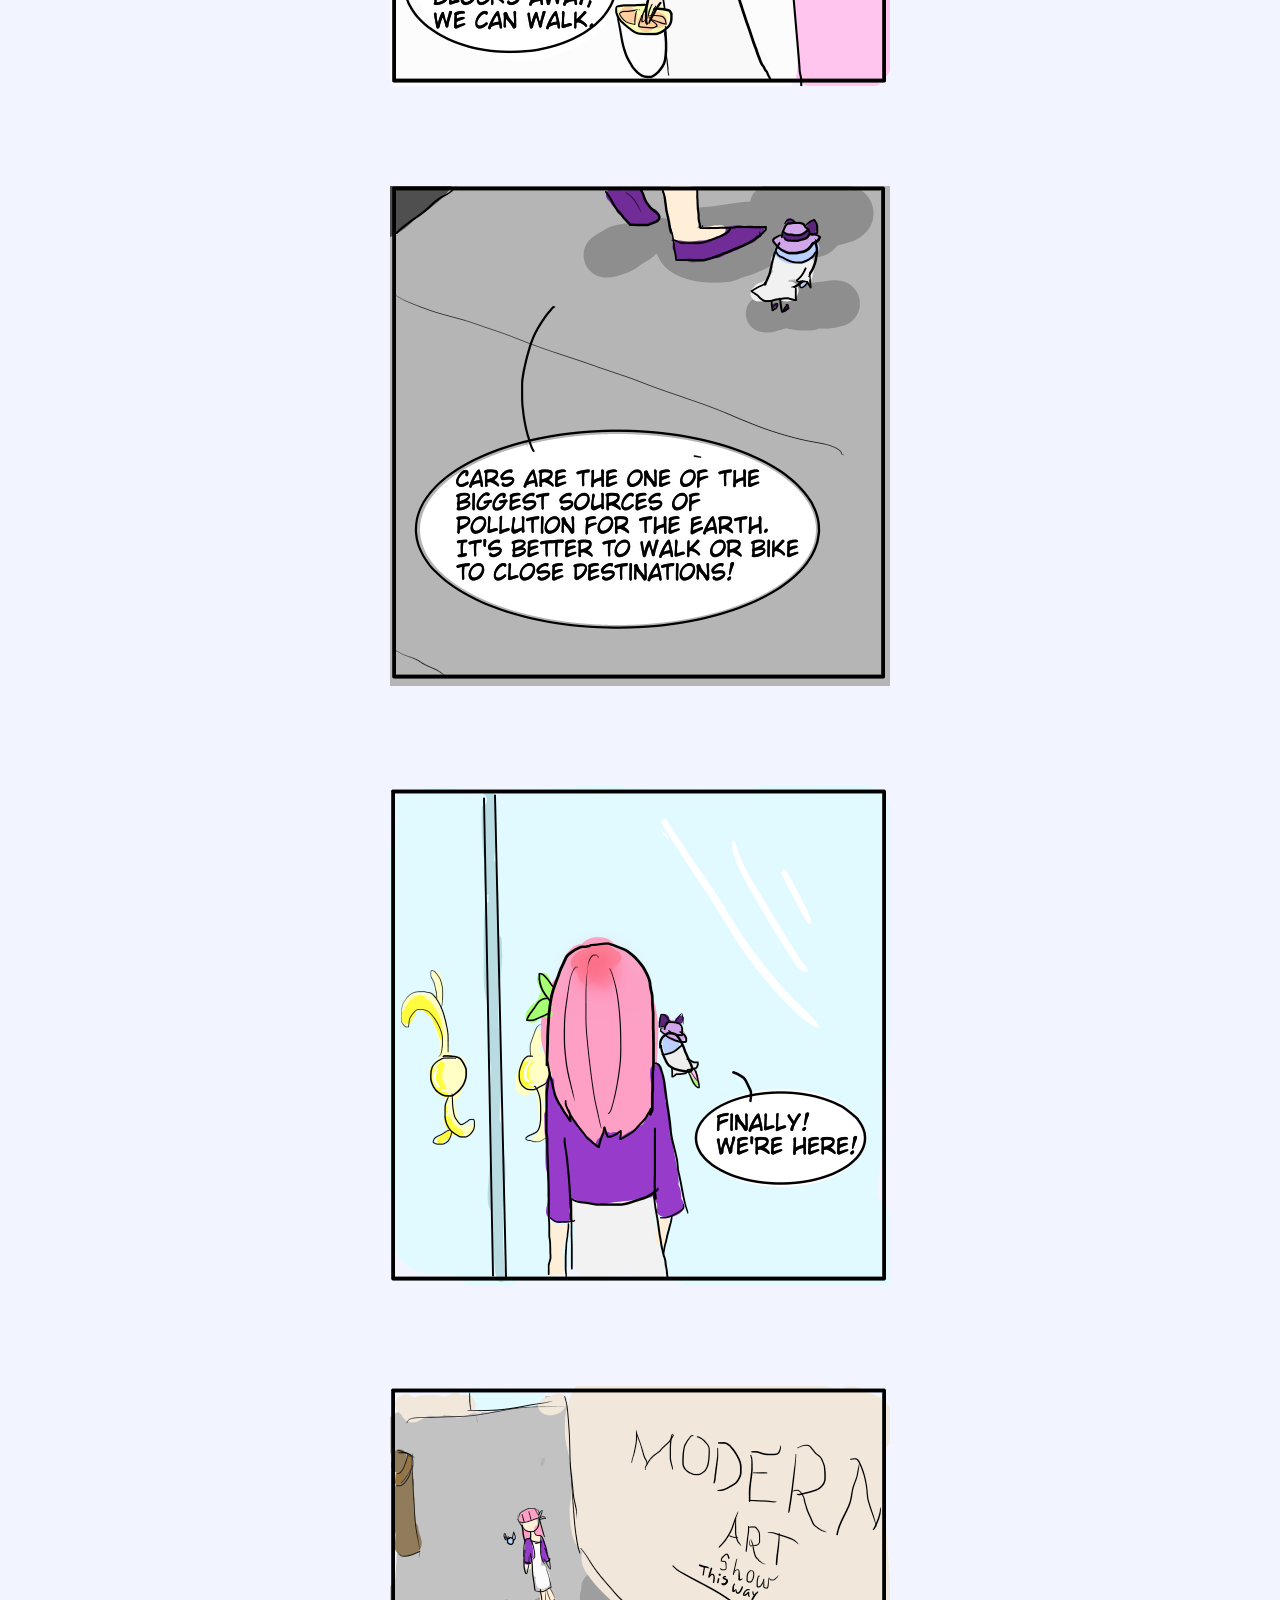
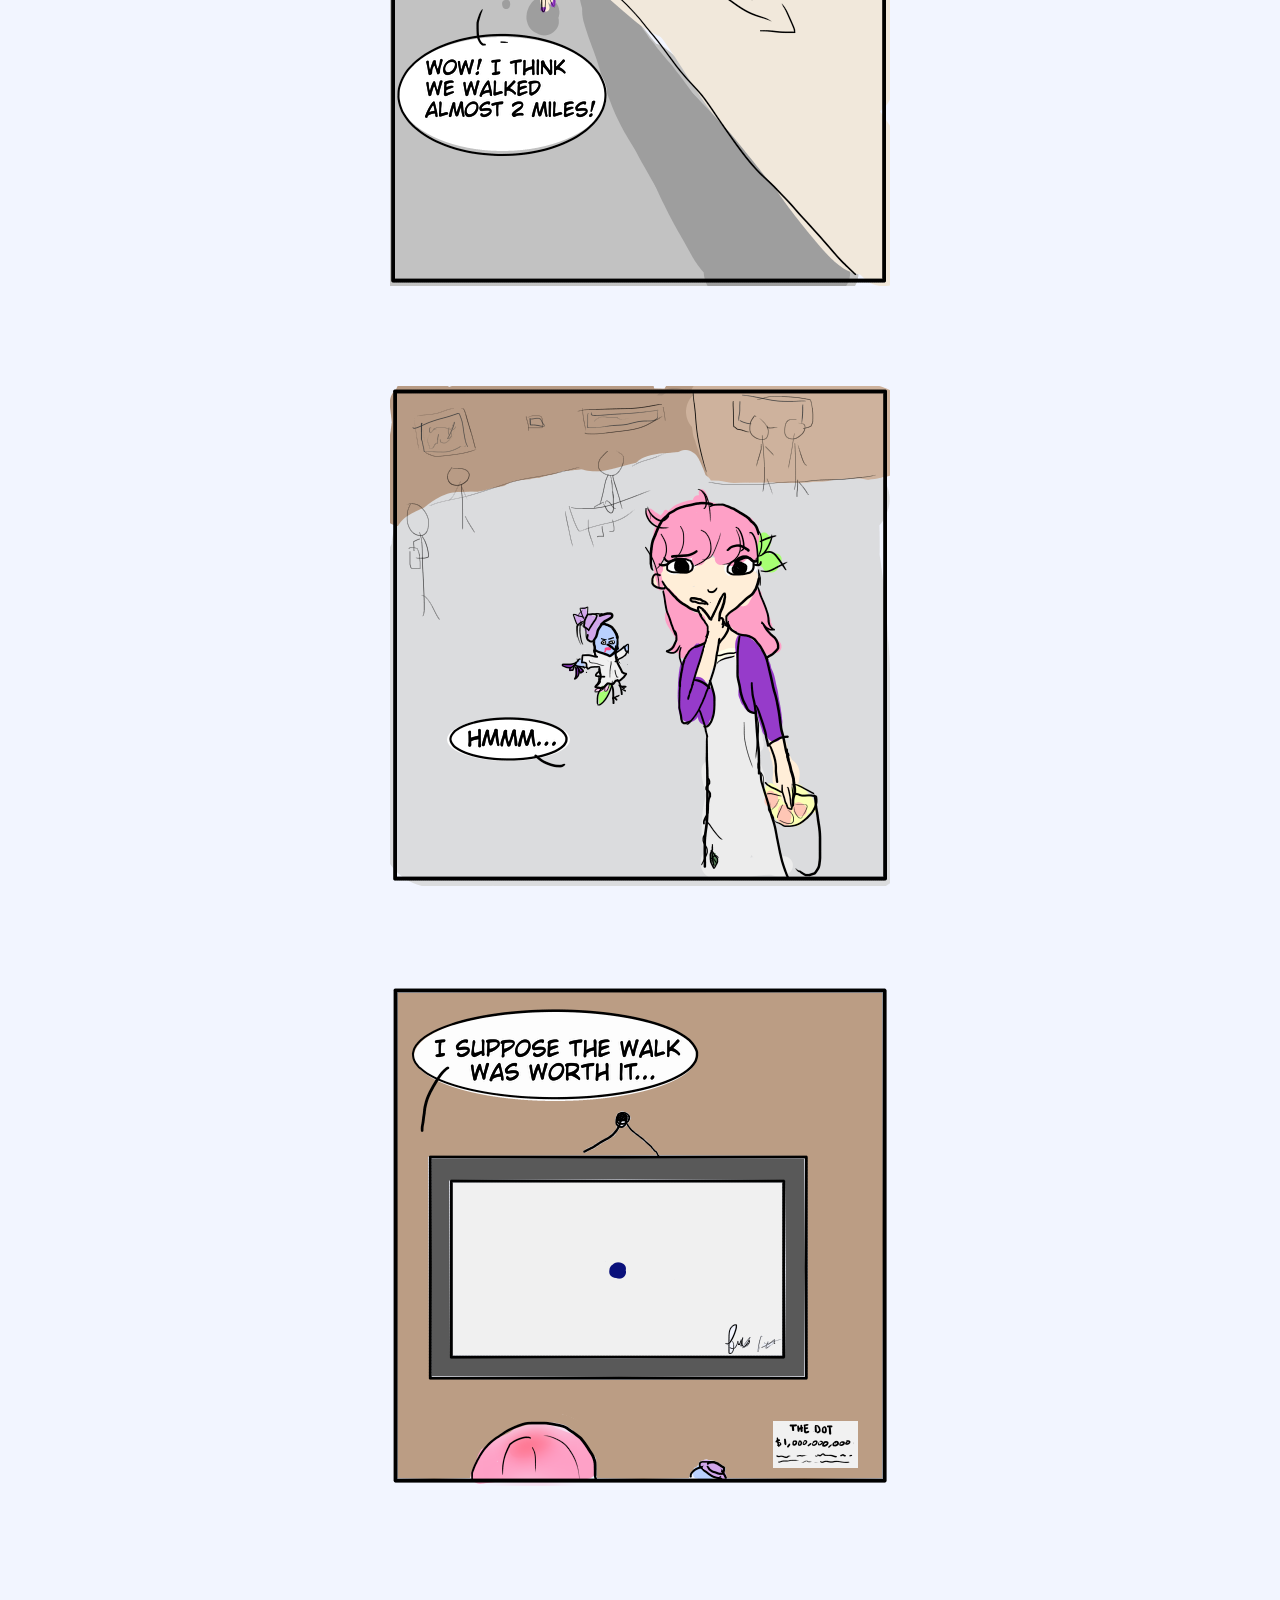
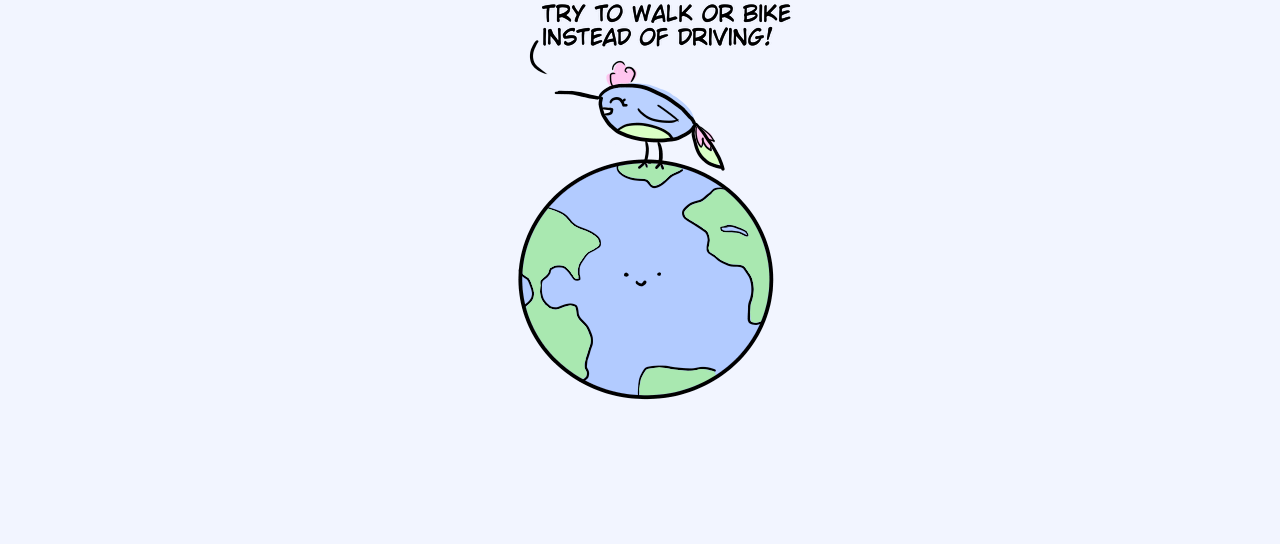
<file: Magic copy/Chapter5.html>
<!DOCTYPE html>
<html>
<head>
<title>Chapter5</title>
<link rel="stylesheet" type="text/css" href="Ch.css">
<style>
nav a:hover {
	font-weight:bold;
}
</style>
</head>
<body>
<header> 
	<div class="container">
		<img src=Images/Solve-Climate-Change-Logo.png alt=logo class=logo style=width:150px;height:80px;>
<nav>
	<ul>
		<li><a href=Homepage.html>HOME</a></li>
		<li><a href=Info.html>MORE INFORMATION</a></li>
		<li><a href=Help.html>HOW CAN YOU HELP?</a></li>
</nav>
	</div>
</header>
<hr size="3" color="black">

<h1>Transportation</h1>

<img src=Comic/c5p1.png alt=peach class=art>
<img src=Comic/c5p2.png alt=peach class=art>
<img src=Comic/c5p3.png alt=peach class=art>
<img src=Comic/c5p4.png alt=peach class=art>
<img src=Comic/c5p5.png alt=peach class=art>
<img src=Comic/c5p6.png alt=peach class=art>
<img src=Comic/c5p7.png alt=peach class=art>
<img src=Comic/c5p8.png alt=peach class=art>
<img src=Comic/c5p9.png alt=peach class=art>
<img src=Comic/c5p10.png alt=peach class=art>
<img src=Comic/lastpic5.png alt=peach class=art>


</body>
</html>
</file>
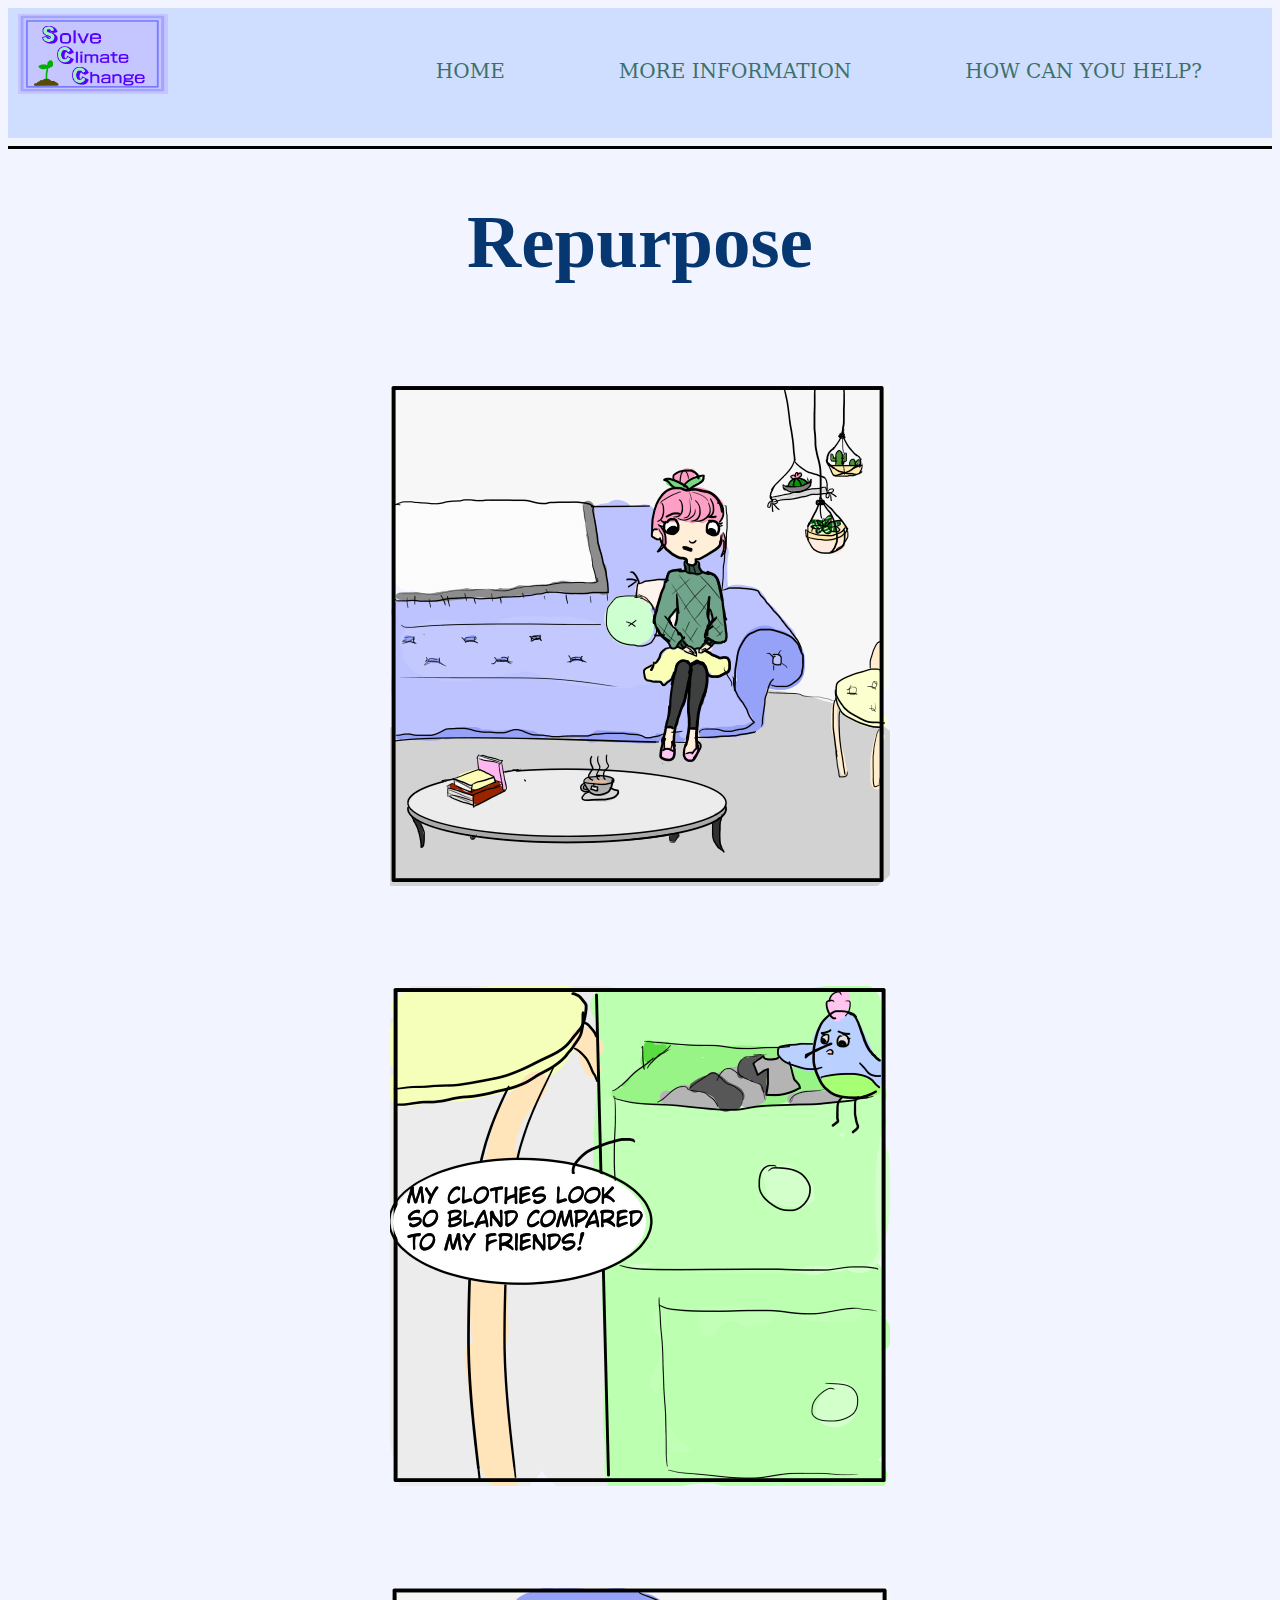
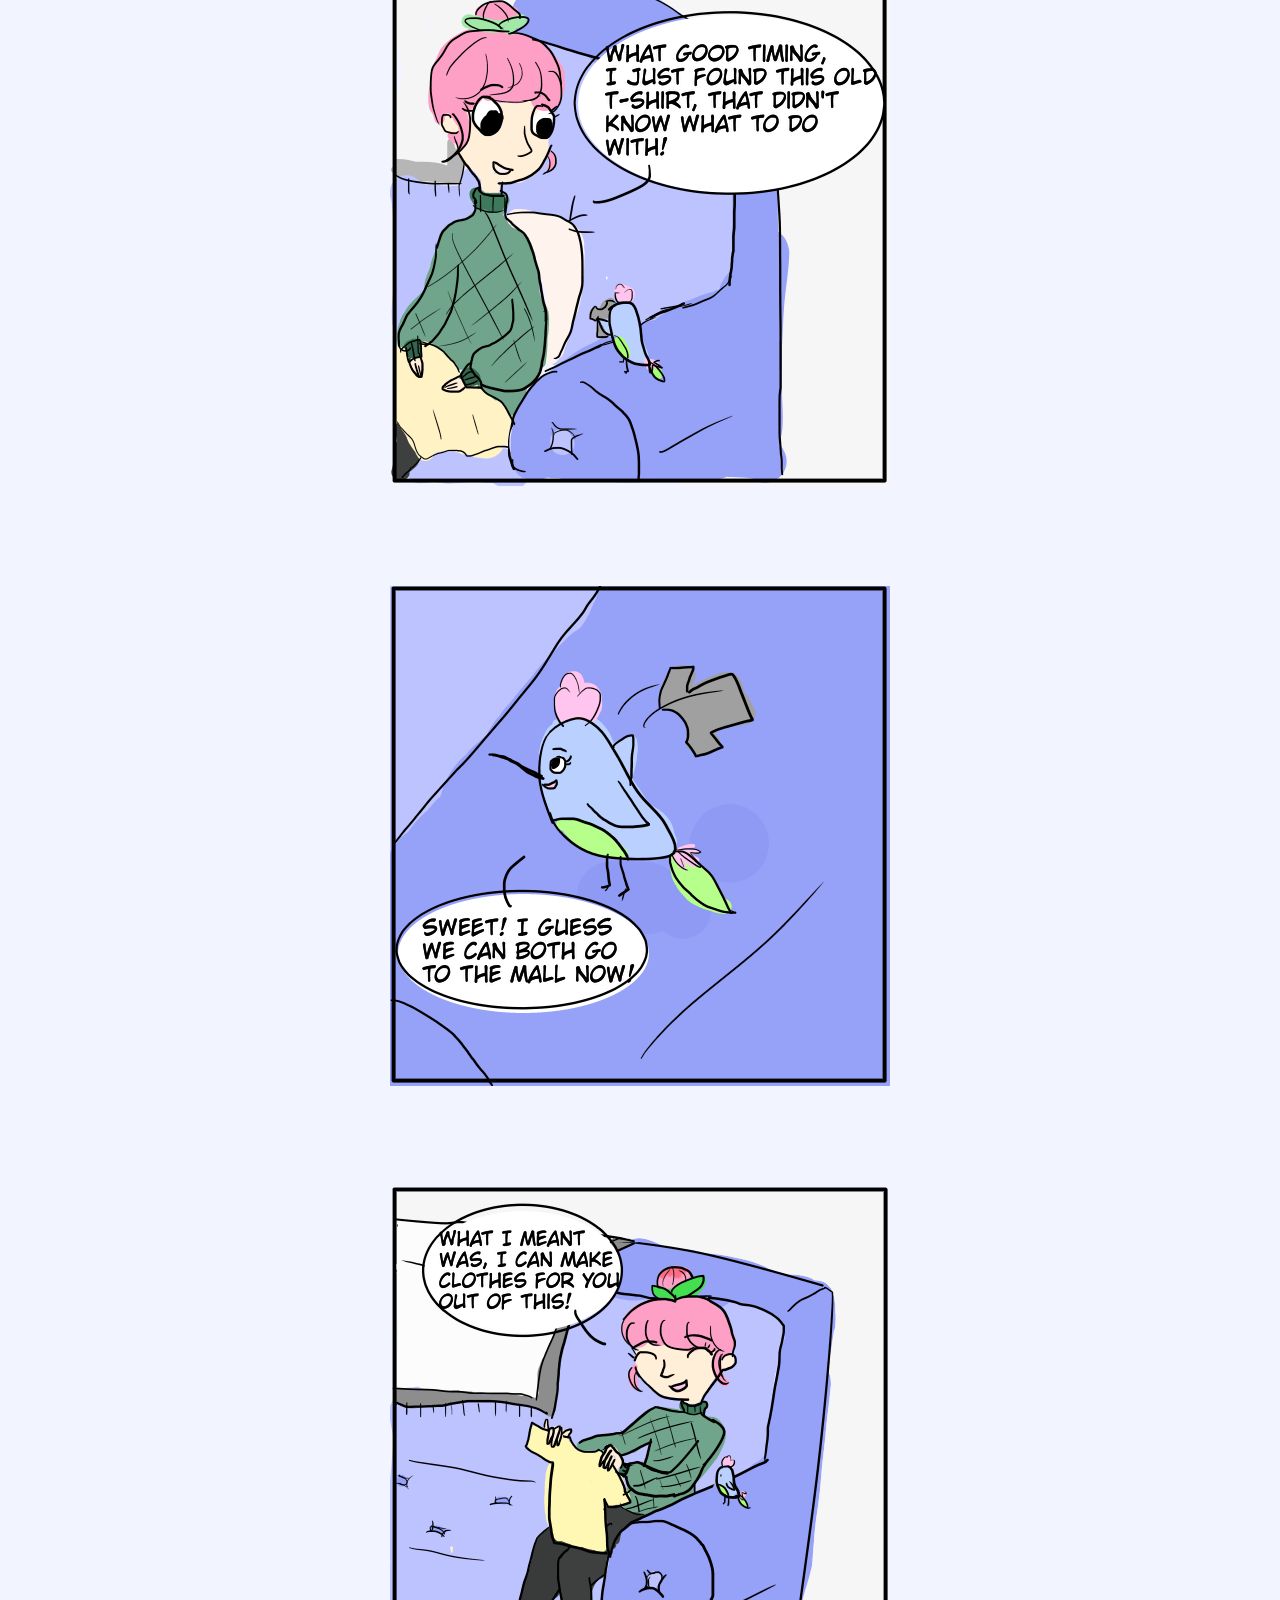
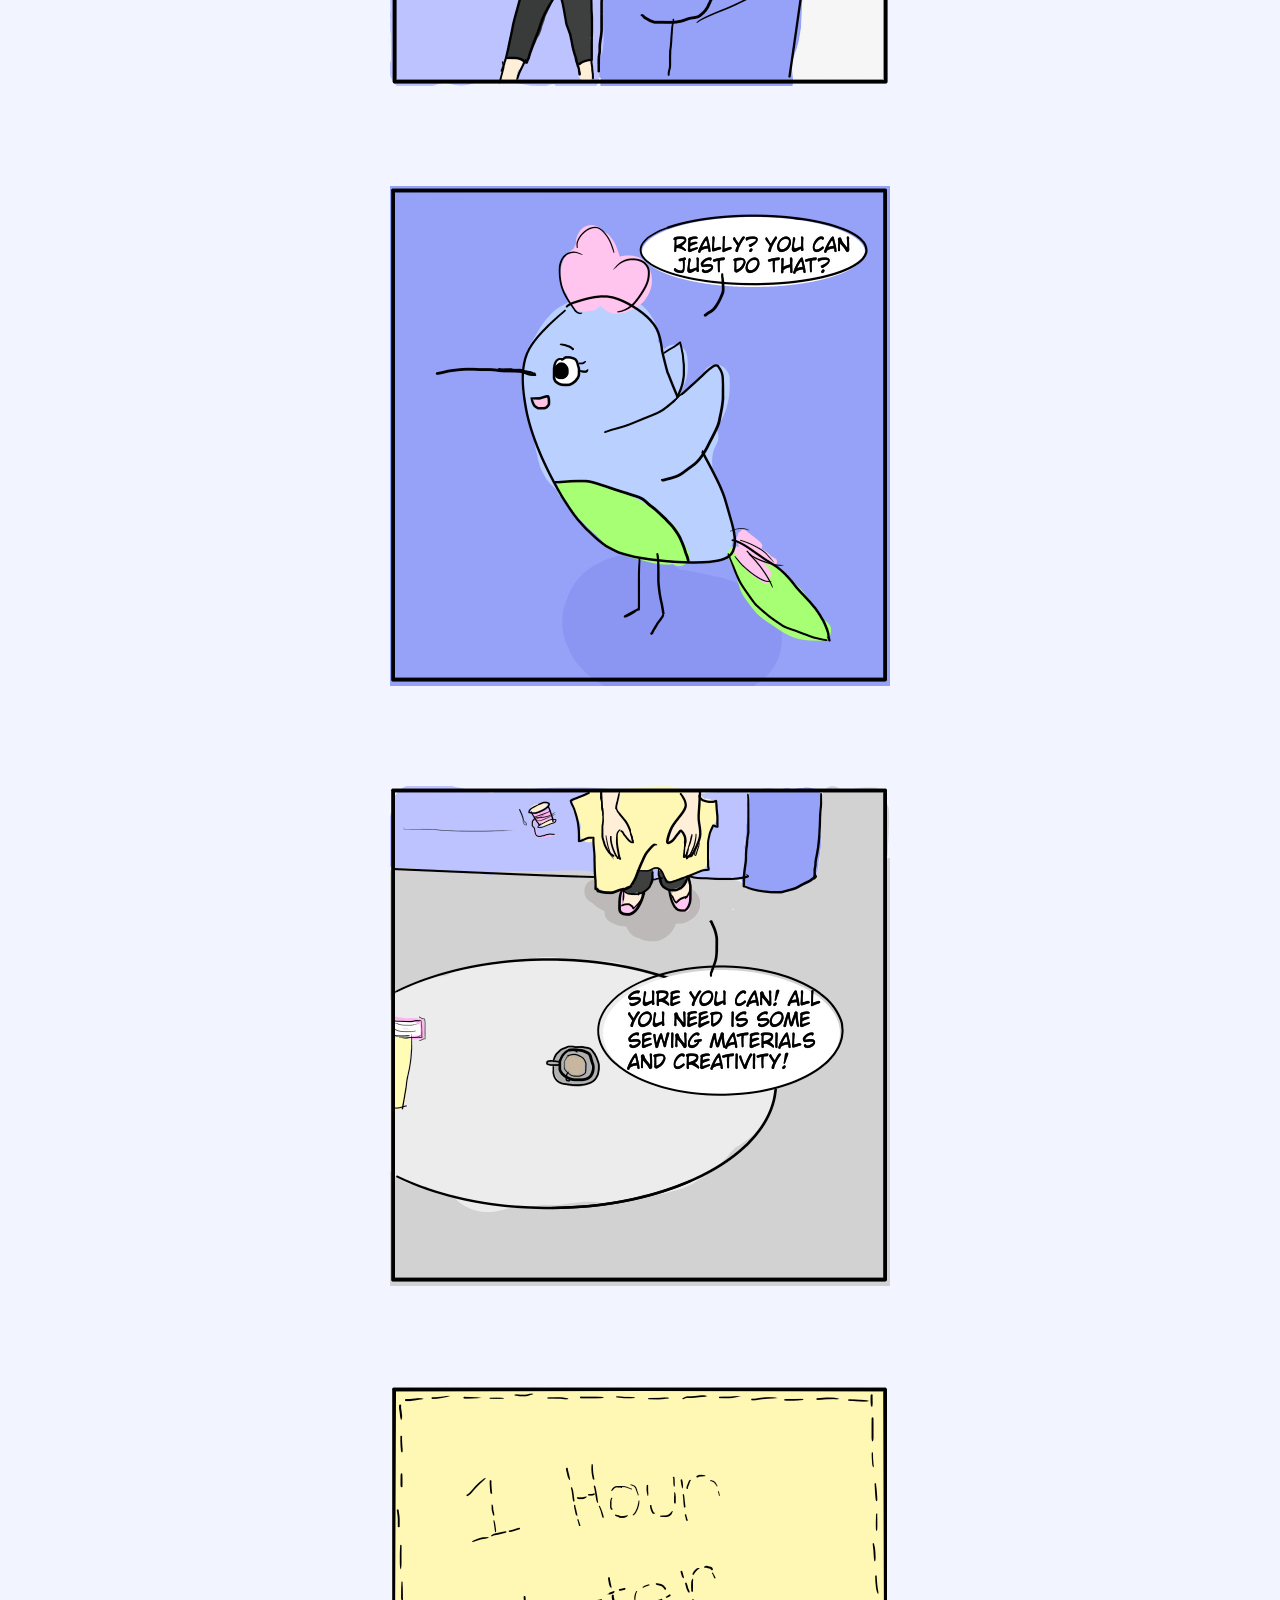
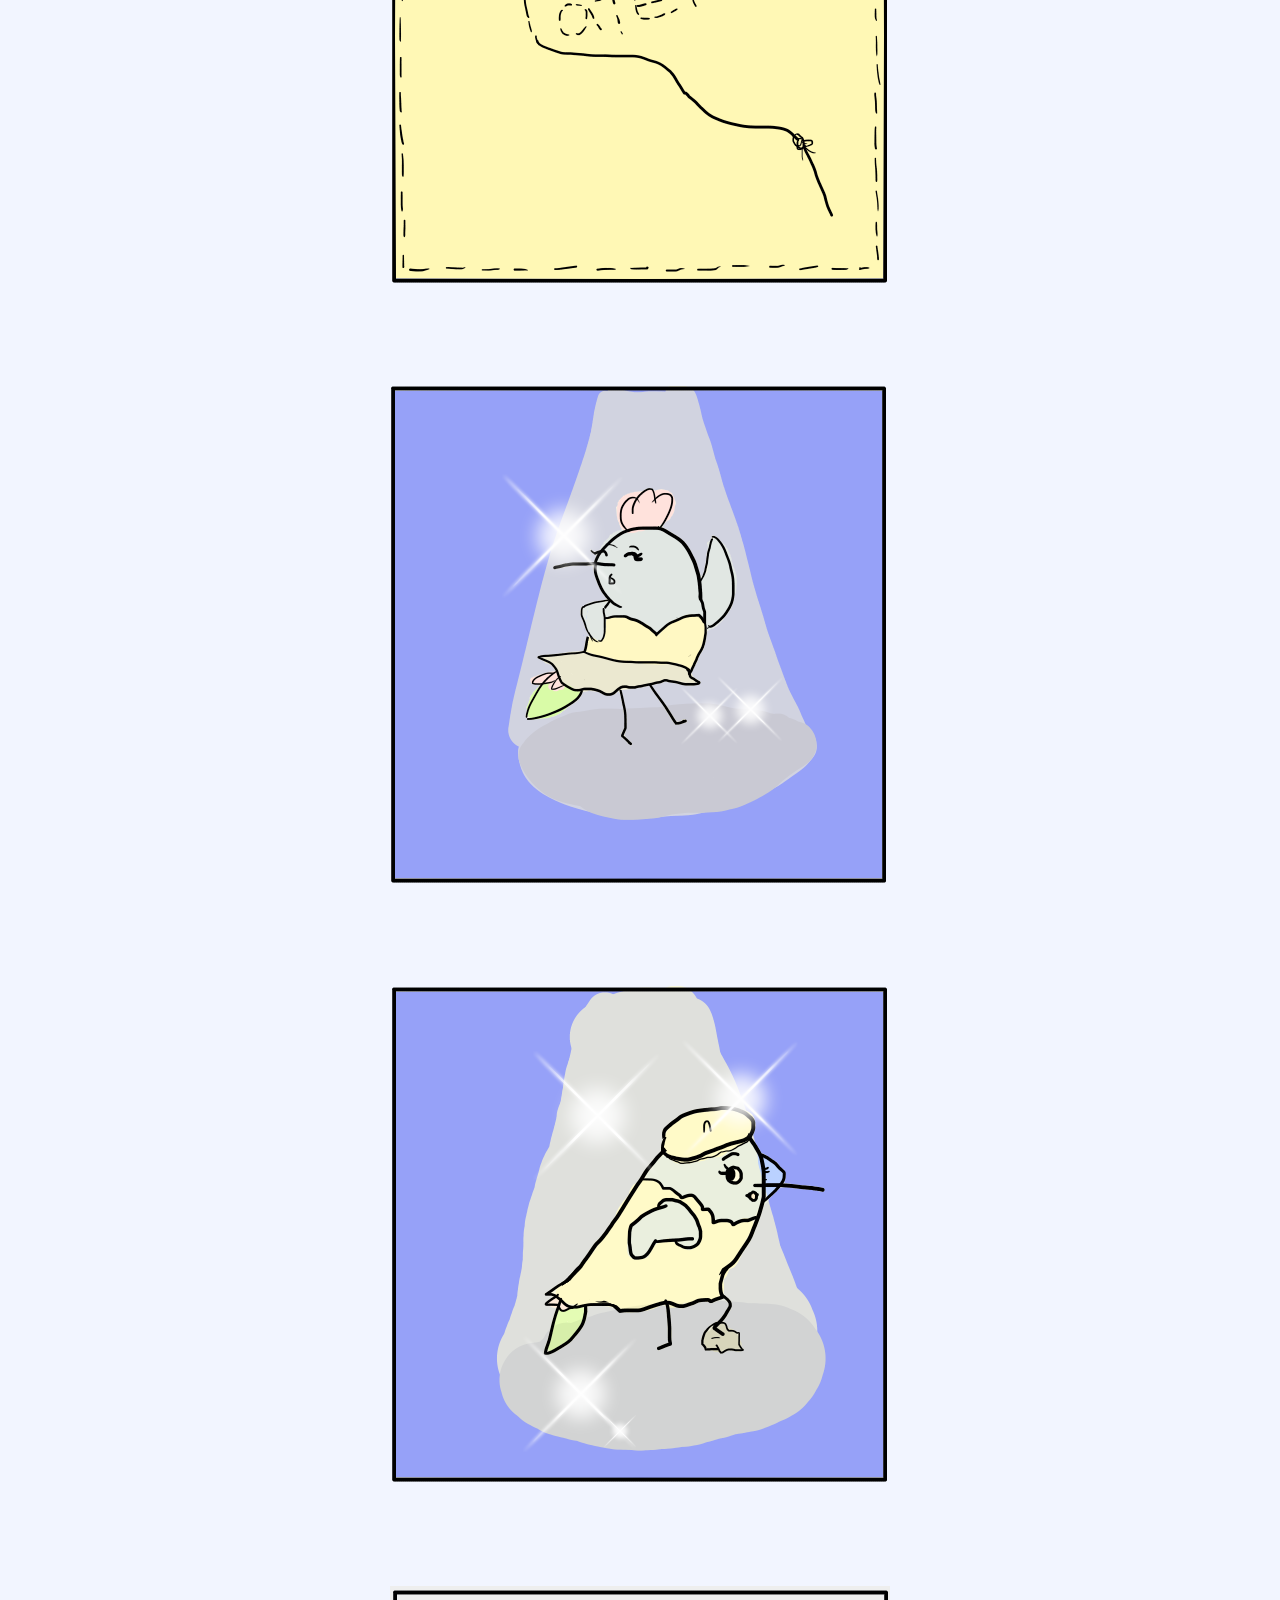
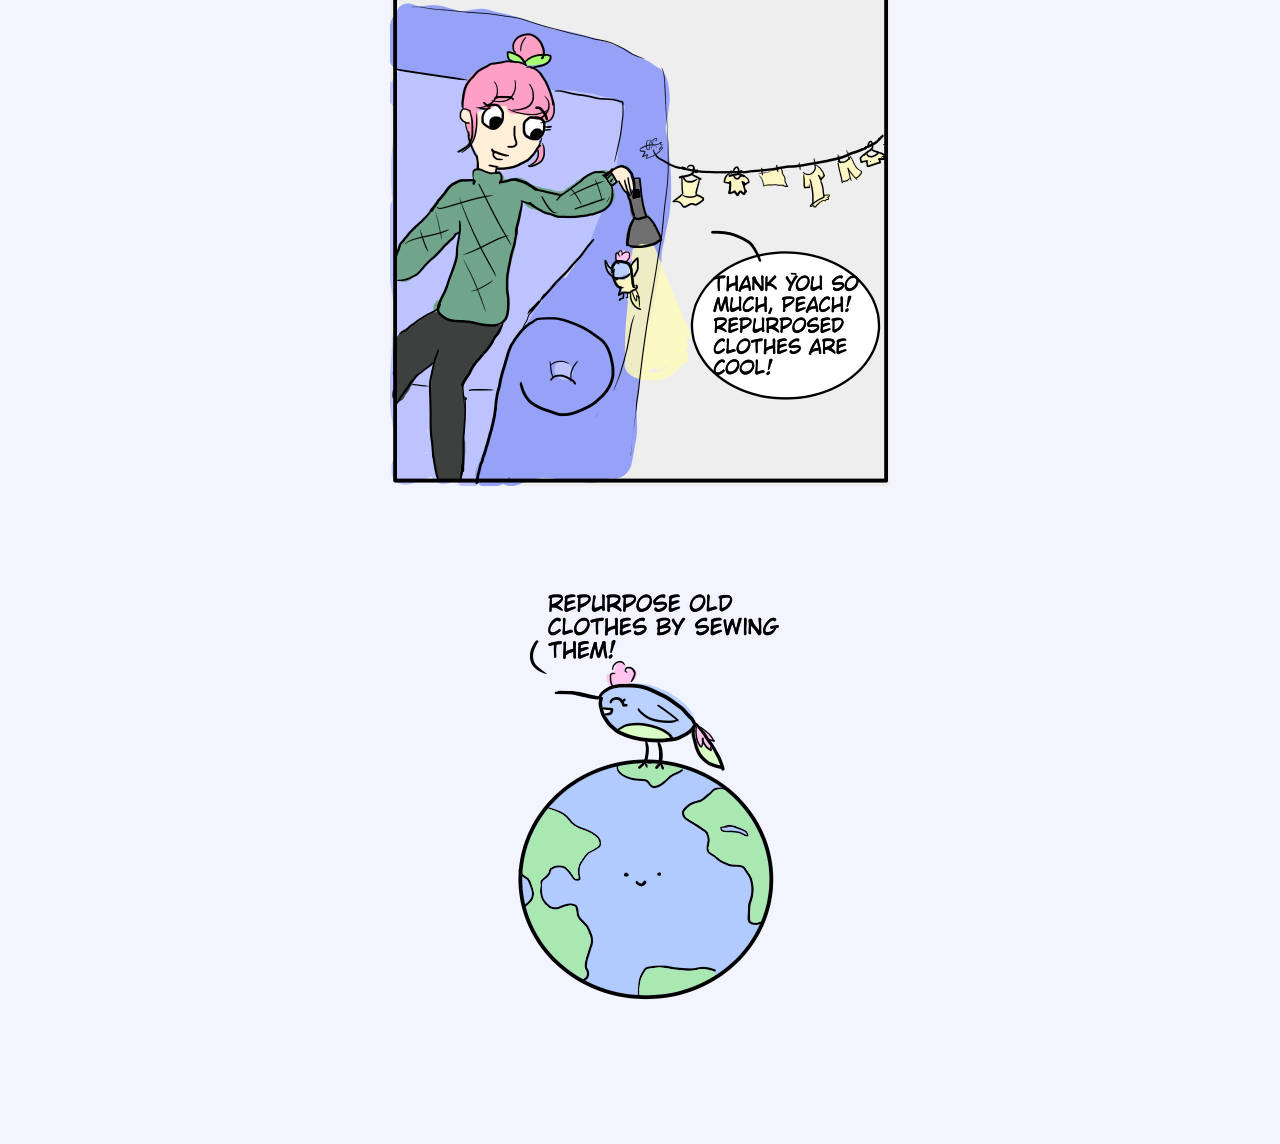
<file: Magic copy/Chapter6.html>
<!DOCTYPE html>
<html>
<head>
<title>Chapter6</title>
<link rel="stylesheet" type="text/css" href="Ch.css">
<style>
nav a:hover {
	font-weight:bold;
}
</style>
</head>
<body>
<header> 
	<div class="container">
		<img src=Images/Solve-Climate-Change-Logo.png alt=logo class=logo style=width:150px;height:80px;>
<nav>
	<ul>
		<li><a href=Homepage.html>HOME</a></li>
		<li><a href=Info.html>MORE INFORMATION</a></li>
		<li><a href=Help.html>HOW CAN YOU HELP?</a></li>
</nav>
	</div>
</header>
<hr size="3" color="black">

<h1>Repurpose</h1>

<img src=Comic/c6p1.png alt=peach class=art>
<img src=Comic/c6p2.png alt=peach class=art>
<img src=Comic/c6p3.png alt=peach class=art>
<img src=Comic/c6p4.png alt=peach class=art>
<img src=Comic/c6p5.png alt=peach class=art>
<img src=Comic/c6p6.png alt=peach class=art>
<img src=Comic/c6p7.png alt=peach class=art>
<img src=Comic/c6p8.png alt=peach class=art>
<img src=Comic/c6p9.png alt=peach class=art>
<img src=Comic/c6p10.png alt=peach class=art>
<img src=Comic/c6p11.png alt=peach class=art>
<img src=Comic/lastpic6.png alt=peach class=art>


</body>
</html>
</file>
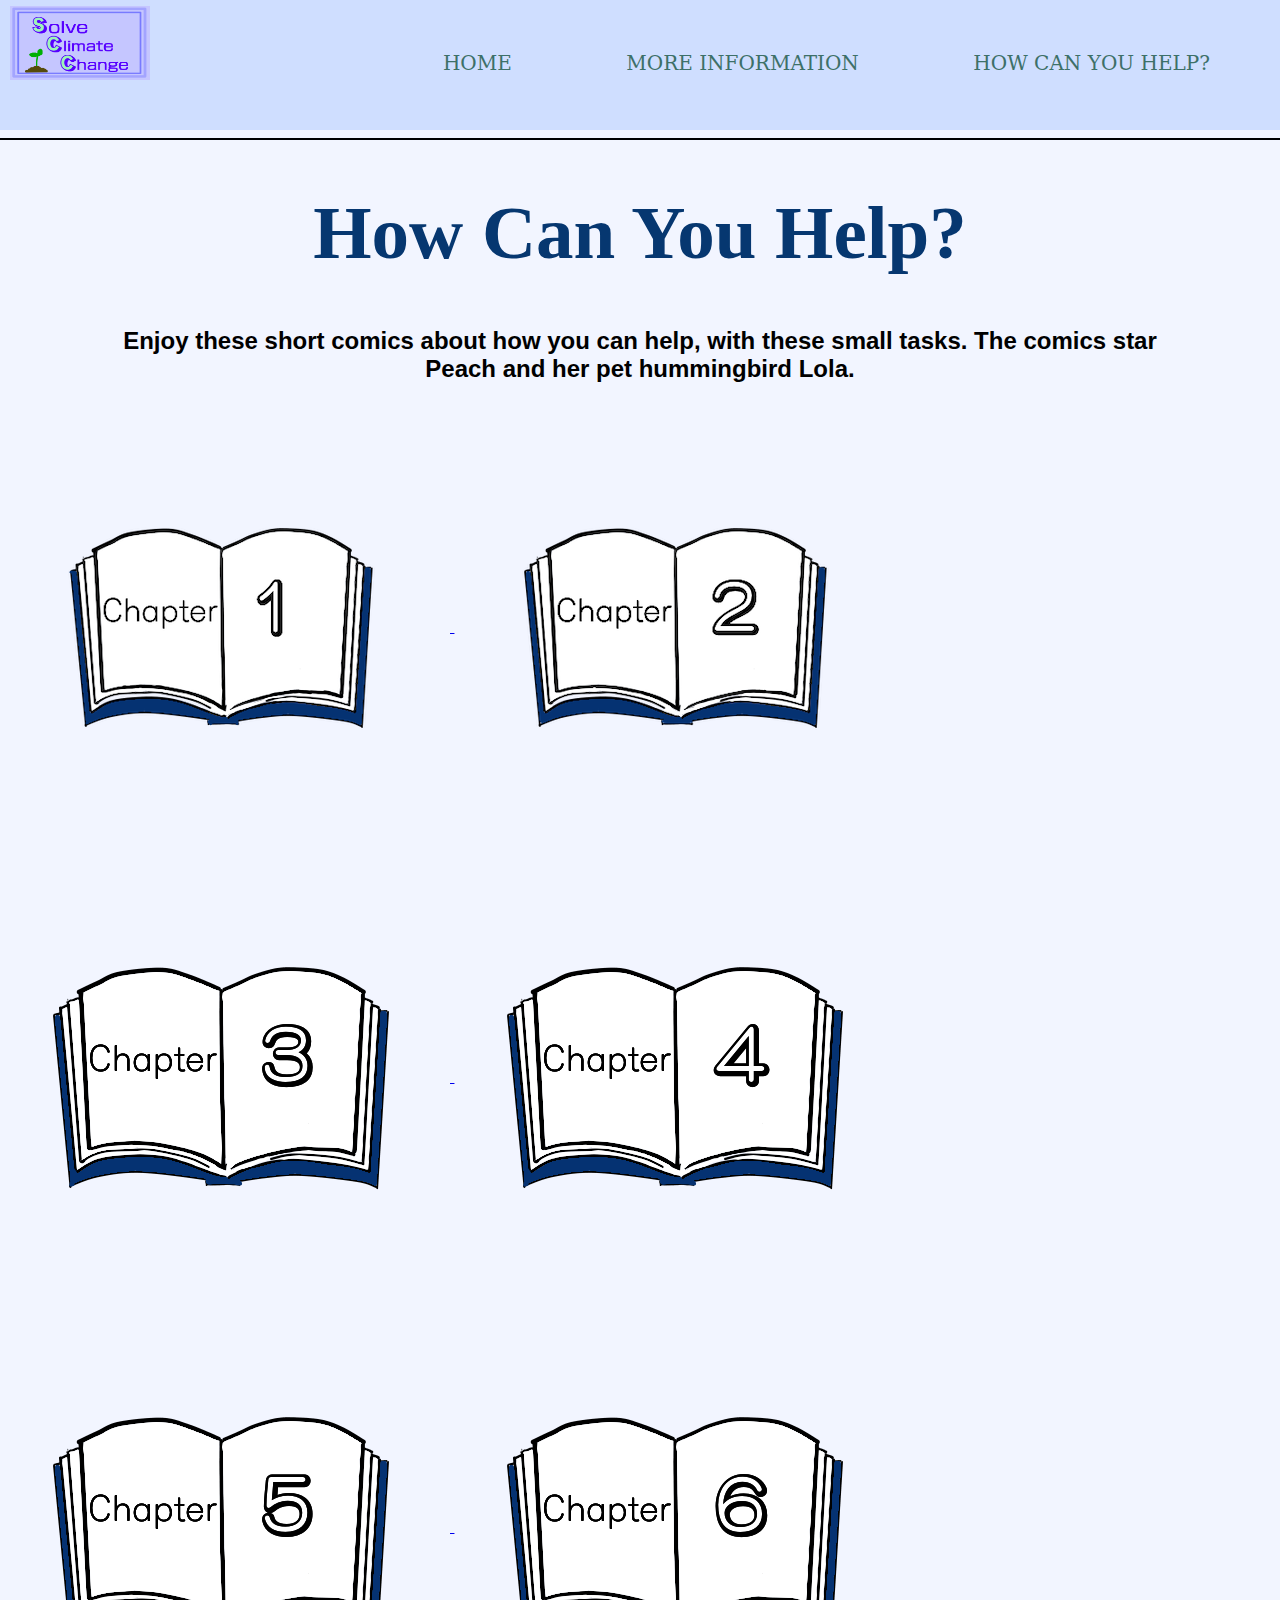
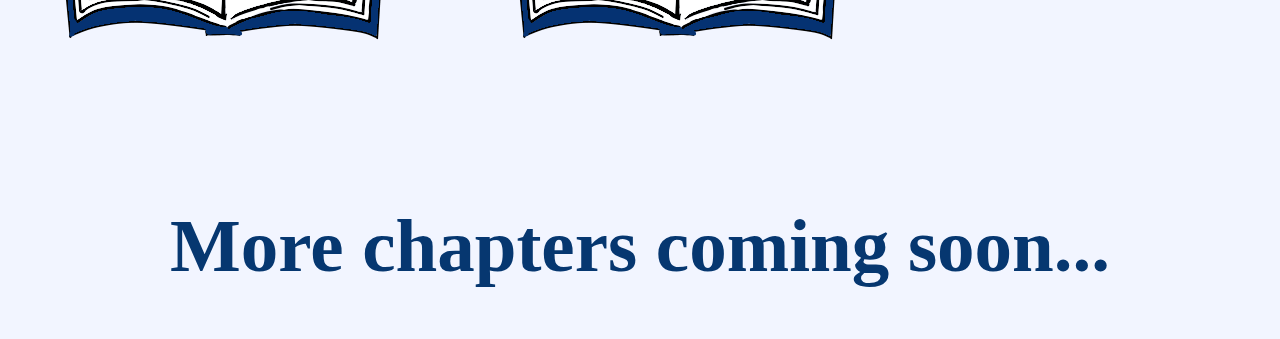
<file: Magic copy/Help.html>
<!DOCTYPE html>
<html>
<head>
<title>How can you help?</title>
<link rel="stylesheet" type="text/css" href="design.css">
<style>
</style>
</head>
<body>
<header> 
	<div class="container">
		<img src=Images/Solve-Climate-Change-Logo.png alt=logo class=logo style=width:150px;height:80px;>
<nav>
	<ul>
		<li><a href=Homepage.html>HOME</a></li>
		<li><a href=Info.html>MORE INFORMATION</a></li>
		<li><a href=Help.html>HOW CAN YOU HELP?</a></li>
</nav>
	</div>
</header>
<hr size="3" color="black">

<h1>How Can You Help?</h1>

<h2>Enjoy these short comics about how you can help, with these small tasks. The comics star Peach and her pet hummingbird Lola.</h2>

<div class="Chapters">

<a href="Chapter1.html">
	<img src=Ch1.png alt=comic class=Ch1>
</a>

<a href="Chapter2.html">
	<img src=Ch2.png alt=comic class=Ch2>
</a>

<a href="Chapter3.html">
	<img src=Ch3.png alt=comic class=Ch3>
</a>

<a href="Chapter4 .html">
	<img src=Ch4.png alt=comic class=Ch4>
</a>

<a href="Chapter5.html">
	<img src=Ch5.png alt=comic class=Ch4>
</a>

<a href="Chapter6.html">
	<img src=Ch6.png alt=comic class=Ch4>
</a>
	
</div>

<h1>More chapters coming soon...</h1>

</body>
</html>
</file>
<file: Magic copy/Ch.css>
body {
  background-color: #f2f5ff;
}

.container {
	width: 100%;
	margin: 0 auto;
}
 
header {
	background: #cfdeff;
	height: 130px;

}


nav {
	float: right;
}

nav li {
	display: inline-block;
	margin-left: 40px;
	padding-top: 35px;
	padding-right: 70px;
	font-family: "serif";
	font-size: 20px;

}

nav a {
	color: #3D7068;
	text-decoration: none;
	text-transform: uppercase;
}

img.logo {
	padding-left: 10px;
	padding-top: 6px;
}

h1 {
	text-align: center;
	font-family: "Times New Roman";
	font-size: 75px;
	color: #063770;
}

.art {
	display: block;
  margin-left: auto;
  margin-right: auto;
  padding-top: 50px;
  padding-bottom: 50px;
}
</file>
<file: Magic copy/design.css>
body {
  background-color: #f2f5ff;
}

.container {
	width: 100%;
	margin: 0 auto;
}
 
header {
	background: #cfdeff;
	height: 130px;

}


nav {
	float: right;
}

nav li {
	display: inline-block;
	margin-left: 40px;
	padding-top: 35px;
	padding-right: 70px;
	font-family: "serif";
	font-size: 20px;

}

nav a {
	color: #3D7068;
	text-decoration: none;
	text-transform: uppercase;
}

a:hover {
	font-weight:bold;	
}

img.logo {
	padding-left: 10px;
	padding-top: 6px;
}

h1 {
	text-align: center;
	font-family: "Times New Roman";
	font-size: 75px;
	color: #063770;
}

div p {
	padding-top: 50px;
	padding-right:50px;
	padding-left:50px;
	color: black;
}
* {
	box-sizing: border-box
}

body {
	font-family: Verdana, sans-serif; margin:0
}

.mySlides {
	display: none
}

img {
	vertical-align: middle;
}


.slideshow-container {
  max-width: 1000px;
  position: relative;
  margin: auto;
}



.prev, .next {
  cursor: pointer;
  position: absolute;
  top: 50%;
  width: auto;
  padding: 16px;
  margin-top: -22px;
  color: white;
  font-weight: bold;
  font-size: 40px;
  transition: 0.6s ease;
  border-radius: 0 3px 3px 0;
  user-select: none;
}


.next {
  right: 0;
  border-radius: 3px 0 0 3px;
}


.text {
  color: #f2f2f2;
  font-size: 25px;
  padding: 8px 12px;
  position: absolute;
  bottom: 8px;
  width: 100%;
  text-align: center;
}

.numbertext {
  color: #f2f2f2;
  font-size: 12px;
  padding: 8px 12px;
  position: absolute;
  top: 0;
}

.dot {
  cursor: pointer;
  height: 15px;
  width: 15px;
  margin: 0 2px;
  background-color: #bbb;
  border-radius: 50%;
  display: inline-block;
  transition: background-color 0.6s ease;
}

.active, .dot:hover {
  background-color: #717171;
}

body {
  background-color: #f2f5ff;
}

.container {
	width: 100%;
	margin: 0 auto;
}
 
header {
	background: #cfdeff;
	height: 130px;

}


nav {
	float: right;
}

nav li {
	display: inline-block;
	margin-left: 40px;
	padding-top: 35px;
	padding-right: 70px;
	font-family: "serif";
	font-size: 20px;

}

nav a {
	color: #3D7068;
	text-decoration: none;
	text-transform: uppercase;
}

a:hover {
	font-weight:bold;	
}

img.logo {
	padding-left: 10px;
	padding-top: 6px;
}

h1 {
	text-align: center;
	font-family: "Times New Roman";
	font-size: 75px;
	color: #063770;
}

h2 {
	text-align: center;
	padding-top: 0px;
	color: black;
	padding-right: 90px;
	padding-left: 90px;
}

* {
  box-sizing: border-box;
}
.column {
  float: left;
  width: 50%;
  padding: 5px;
}

.row::after {
  content: "";
  clear: both;
  display: table;
}

body {
  background-color: #f2f5ff;
}

.container {
	width: 100%;
	margin: 0 auto;
}
 
header {
	background: #cfdeff;
	height: 130px;

}


nav {
	float: right;
}

nav li {
	display: inline-block;
	margin-left: 40px;
	padding-top: 35px;
	padding-right: 70px;
	font-family: "serif";
	font-size: 20px;

}

nav a {
	color: #3D7068;
	text-decoration: none;
	text-transform: uppercase;
}

nav a:hover {
	font-weight:bold;
}

img.logo {
	padding-left: 10px;
	padding-top: 6px;
}

h1 {
	text-align: center;
	font-family: "Times New Roman";
	font-size: 75px;
	color: #063770;
}

h2 {
	text-align: center;
	padding-top: 0px;
	color: black;
	padding-right: 90px;
	padding-left: 90px;
}
</file>
